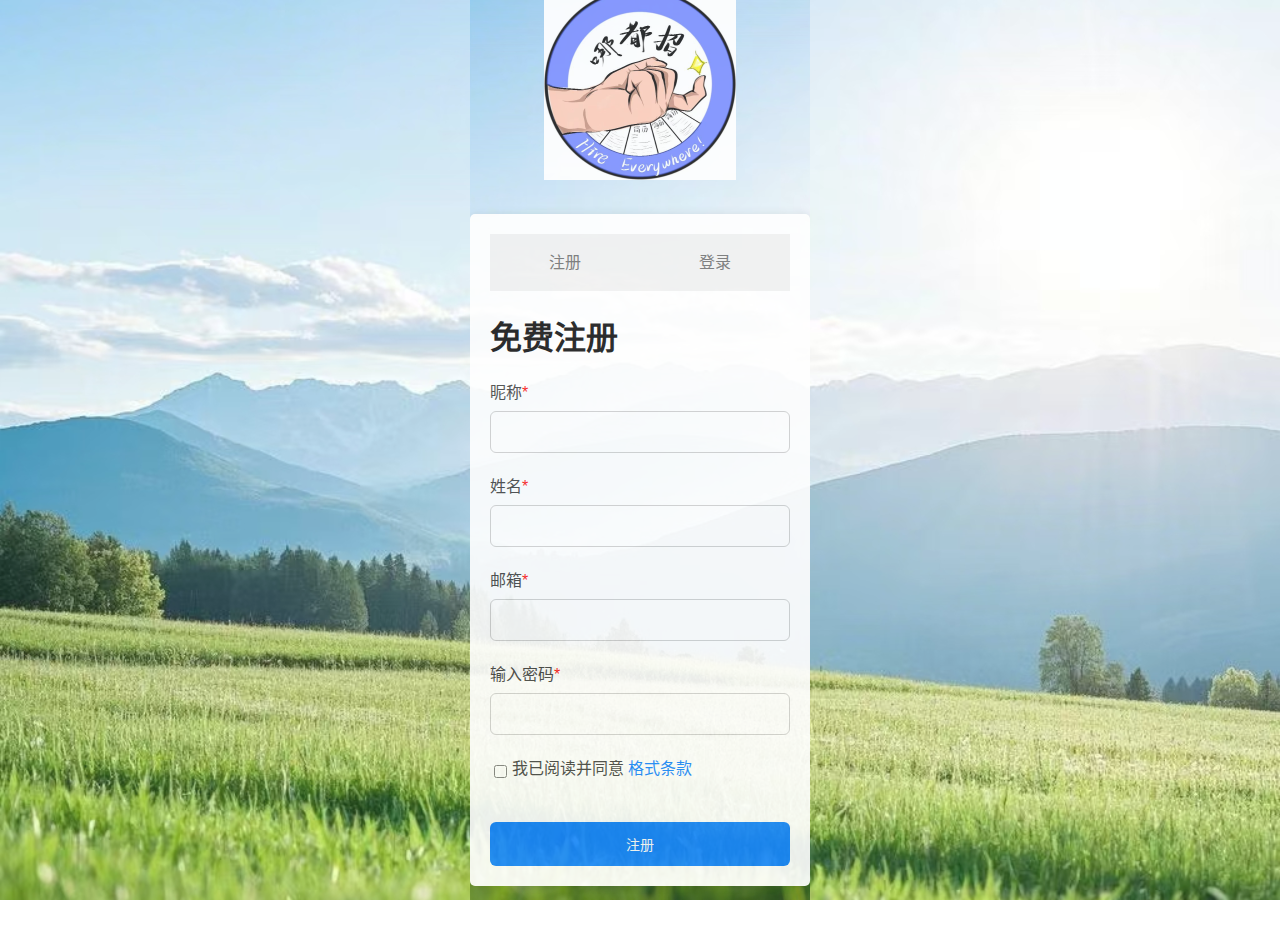
<file: 哪都招/index.html>
<!DOCTYPE html>
<html lang="zh-CN">

<head>
	<meta charset="UTF-8" />
	<!-- 设置视口，让网页在不同设备宽度下能自适应显示，初始缩放比例为1.0 -->
	<meta name="viewport" content="width=device-width, initial-scale=1.0">
	<title>哪都招登录/注册</title>

	<!-- 引用外部CSS文件，用于定义网页的样式，这里的href指向的是名为index.css的样式文件 -->
	<link rel="stylesheet" href="css/index.css">
</head>

<body>

	<!-- 用于放置网站logo的容器 -->
	<div class="logo-container">
		<img src="img/哪都招logo.png" alt="哪都招Logo" />
	</div>

	<!-- 用于清除浮动或者在布局中起到间隔等作用的空div，这里通过样式text-align:center将其内部元素水平居中 -->
	<div style="text-align:center;clear:both"></div>
	<div class="form">

		<ul class="tab-group">
			<!--当前激活状态 -->
			<li class="tab active" id="tab-signup">
				<a href="#signup">注册</a>
			</li>
			<li class="tab" id="tab-login">
				<a href="#login">登录</a>
			</li>
		</ul>

		<!-- 用于存放选项卡对应的内容区域，根据不同选项卡的切换来显示相应内容 -->
		<div class="tab-content">
			<!-- 对应“注册”选项卡的内容区域 -->
			<div id="signup">
				<h1>免费注册</h1>
				<form action="/" method="post">
					<div class="top-row">
						<div class="field-wrap">
							<!-- 对应“昵称”的表单标签，*表示该字段为必填项 -->
							<label> 昵称<span class="req">*</span> </label>
							<!-- 文本输入框，设置了必填属性，并且关闭自动完成功能 -->
							<input type="text" required autocomplete="off" />
						</div>
						<div class="field-wrap">
							<!-- 对应“姓名”的表单标签，*表示该字段为必填项 -->
							<label> 姓名<span class="req">*</span> </label>
							<!-- 文本输入框，设置了必填属性，并且关闭自动完成功能 -->
							<input type="text" required autocomplete="off" />
						</div>

					</div>
					<div class="field-wrap">
						<!-- 对应“邮箱”的表单标签，*表示该字段为必填项 -->
						<label> 邮箱<span class="req">*</span> </label>
						<!-- 邮箱类型的输入框，设置了必填属性，并且关闭自动完成功能 -->
						<input type="email" required autocomplete="off" />
					</div>
					<div class="field-wrap">
						<!-- 对应“输入密码”的表单标签，*表示该字段为必填项 -->
						<label> 输入密码<span class="req">*</span> </label>
						<!-- 密码类型的输入框，设置了必填属性，并且关闭自动完成功能 -->
						<input type="password" required autocomplete="off" />
					</div>
					<!-- 添加勾选框和格式条款文本 -->
					<div class="field-wrap">
						<input type="checkbox" id="termsCheckbox" required>
						<label for="termsCheckbox">我已阅读并同意 <a href="index_condition.html"
								target="_blank">格式条款</a></label>
					</div>
					<!-- 提交按钮点击会触发表单提交动作，类名和id用于样式设置JavaScript操作 -->
					<button type="submit" class="button button-block" id="signup-button">注册</button>
				</form>
			</div>

			<!-- 对应“登录”选项卡的内容区域 -->
			<div id="login">
				<h1>欢迎回来</h1>
				<!-- 定义一个表单，用于收集用户登录信息，action指定表单提交的地址，method="post"表示使用POST方法提交 -->
				<form action="/" method="post">
					<div class="field-wrap">
						<!-- 对应“邮箱”的表单标签，*表示该字段为必填项 -->
						<label> 邮箱<span class="req">*</span> </label>
						<!-- 邮箱类型的输入框，设置了必填属性，并且关闭自动完成功能 -->
						<input type="email" required autocomplete="off" />
					</div>
					<div class="field-wrap">
						<!-- 对应“密码”的表单标签，*表示该字段为必填项 -->
						<label> 密码<span class="req">*</span> </label>
						<!-- 密码类型的输入框，设置了必填属性，并且关闭自动完成功能 -->
						<input type="password" required autocomplete="off" />
					</div>
					<!-- 用于放置“忘记密码”链接的段落元素 -->
					<p class="forgot">
						<a href="#">忘记密码?</a>
					</p>

					<!-- 登录按钮，类型为button，点击会根据相关逻辑进行登录操作，类名和id用于样式设置及JavaScript操作 -->
					<button class="button button-block" id="login-button">
						<a href="home.html">进入</a>
					</button>

				</form>
			</div>
		</div>
		<!-- tab-content -->
	</div>

	<footer>
		<p>&copy; 2024 哪都招 保留所有权利</p>
	</footer>

	<!-- 引用外部JavaScript文件，这里的src指向的是名为index.js的脚本文件，通常用于实现网页的交互逻辑等功能 -->
	<script src="js/index.js"></script>

</body>

</html>
</file>
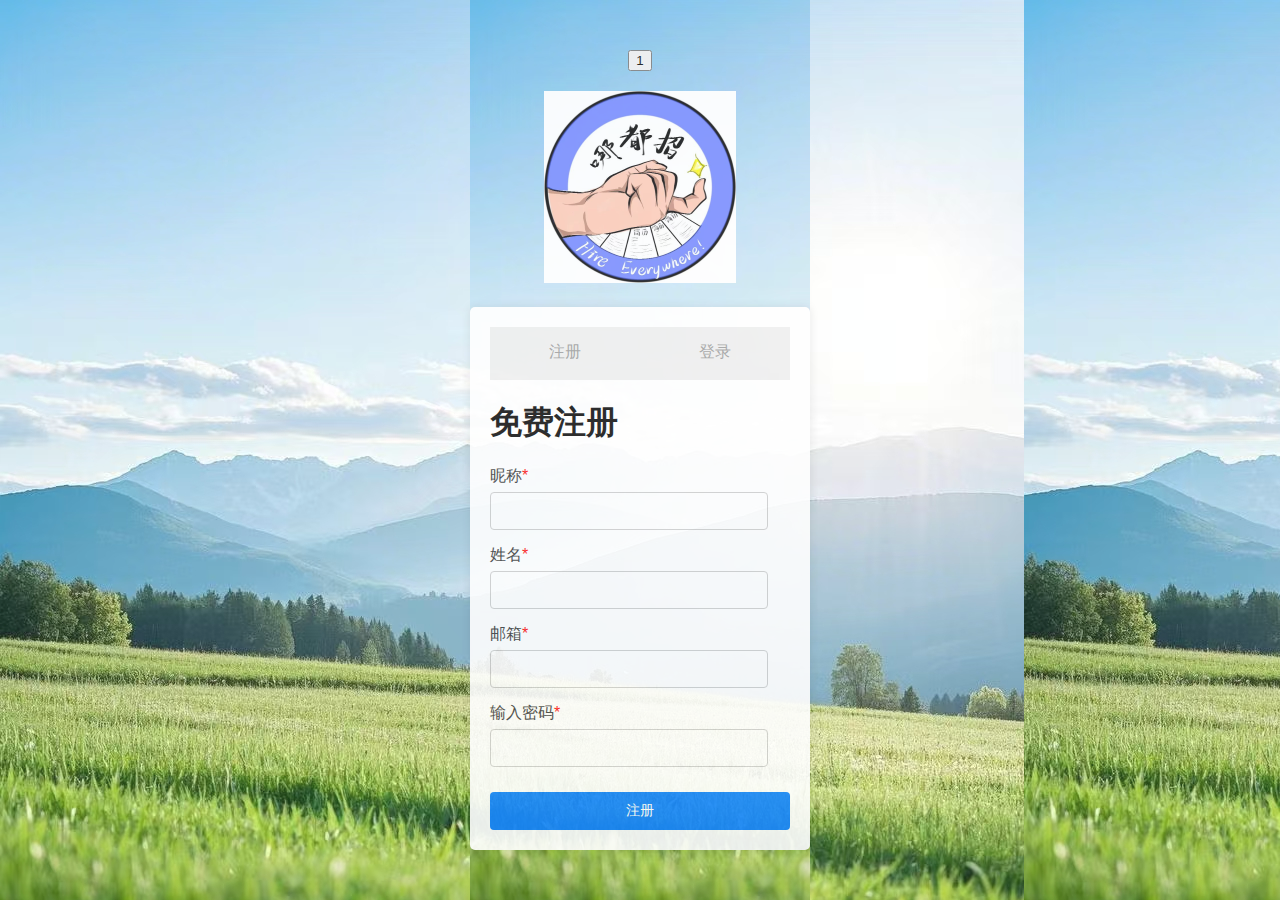
<file: 哪都招/哪都招/index.html>
<!DOCTYPE html>
<html>

<button>1</button>

<head>
    <meta charset="utf-8" />
    <!-- 设置视口，让网页在不同设备宽度下能自适应显示，初始缩放比例为1.0 -->
    <meta name="viewport" content="width=device-width, initial-scale=1.0">
    <title>哪都招登录/注册</title>

    <!-- 引用外部CSS文件，用于定义网页的样式，这里的href指向的是名为index.css的样式文件 -->
    <link rel="stylesheet" href="css/index.css">
</head>


<body>
	
	
    <!-- 用于放置网站logo的容器 -->
    <div class="logo-container">
        <img src="img/哪都招logo.png" alt="哪都招Logo" />
    </div>
    
    

    <!-- 用于清除浮动或者在布局中起到间隔等作用的空div，这里通过样式text-align:center将其内部元素水平居中 -->
    <div style="text-align:center;clear:both"></div>
    <div class="form">


        <ul class="tab-group">
            <!--当前激活状态 -->
            <li class="tab active" id="tab-signup">
                <a href="#signup">注册</a>
            </li>
            <li class="tab" id="tab-login">
                <a href="#login">登录</a>
            </li>
        </ul>



        <!-- 用于存放选项卡对应的内容区域，根据不同选项卡的切换来显示相应内容 -->
        <div class="tab-content">
            <!-- 对应“注册”选项卡的内容区域 -->
            <div id="signup">
                <h1>免费注册</h1>
                <form action="/" method="post">
                    <div class="top-row">
                        <div class="field-wrap">
                            <!-- 对应“昵称”的表单标签，*表示该字段为必填项 -->
                            <label> 昵称<span class="req">*</span> </label>
                            <!-- 文本输入框，设置了必填属性，并且关闭自动完成功能 -->
                            <input type="text" required autocomplete="off" />
                        </div>
                        <div class="field-wrap">
                            <!-- 对应“姓名”的表单标签，*表示该字段为必填项 -->
                            <label> 姓名<span class="req">*</span> </label>
                            <!-- 文本输入框，设置了必填属性，并且关闭自动完成功能 -->
                            <input type="text" required autocomplete="off" />
                        </div>
                        
                    </div>
                    <div class="field-wrap">
                        <!-- 对应“邮箱”的表单标签，*表示该字段为必填项 -->
                        <label> 邮箱<span class="req">*</span> </label>
                        <!-- 邮箱类型的输入框，设置了必填属性，并且关闭自动完成功能 -->
                        <input type="email" required autocomplete="off" />
                    </div>
                    <div class="field-wrap">
                        <!-- 对应“输入密码”的表单标签，*表示该字段为必填项 -->
                        <label> 输入密码<span class="req">*</span> </label>
                        <!-- 密码类型的输入框，设置了必填属性，并且关闭自动完成功能 -->
                        <input type="password" required autocomplete="off" />
                    </div>
                    <!-- 提交按钮点击会触发表单提交动作，类名和id用于样式设置JavaScript操作 -->
                    <button type="submit" class="button button-block" id="signup-button">注册</button>
                </form>
            </div>
            
            
            
            <!-- 对应“登录”选项卡的内容区域 -->
            <div id="login">
                <h1>欢迎回来</h1>
                <!-- 定义一个表单，用于收集用户登录信息，action指定表单提交的地址，method="post"表示使用POST方法提交 -->
                <form action="/" method="post">
                    <div class="field-wrap">
                        <!-- 对应“邮箱”的表单标签，*表示该字段为必填项 -->
                        <label> 邮箱<span class="req">*</span> </label>
                        <!-- 邮箱类型的输入框，设置了必填属性，并且关闭自动完成功能 -->
                        <input type="email" required autocomplete="off" />
                    </div>
                    <div class="field-wrap">
                        <!-- 对应“密码”的表单标签，*表示该字段为必填项 -->
                        <label> 密码<span class="req">*</span> </label>
                        <!-- 密码类型的输入框，设置了必填属性，并且关闭自动完成功能 -->
                        <input type="password" required autocomplete="off" />
                    </div>
                    <!-- 用于放置“忘记密码”链接的段落元素 -->
                    <p class="forgot">
                        <a href="#">忘记密码?</a>
                    </p>
                    
                    	
                    <!-- 登录按钮，类型为button，点击会根据相关逻辑进行登录操作，类名和id用于样式设置及JavaScript操作 -->
                    <button class="button button-block" id="login-button">
   						<a href="home.html">进入</a>
					</button>
					
			    </form>
            </div>
        </div>
        <!-- tab-content -->
    </div>


    <!-- 引用外部JavaScript文件，这里的src指向的是名为index.js的脚本文件，通常用于实现网页的交互逻辑等功能 -->
    <script src="js/index.js"></script>



</body>

</html>
</file>
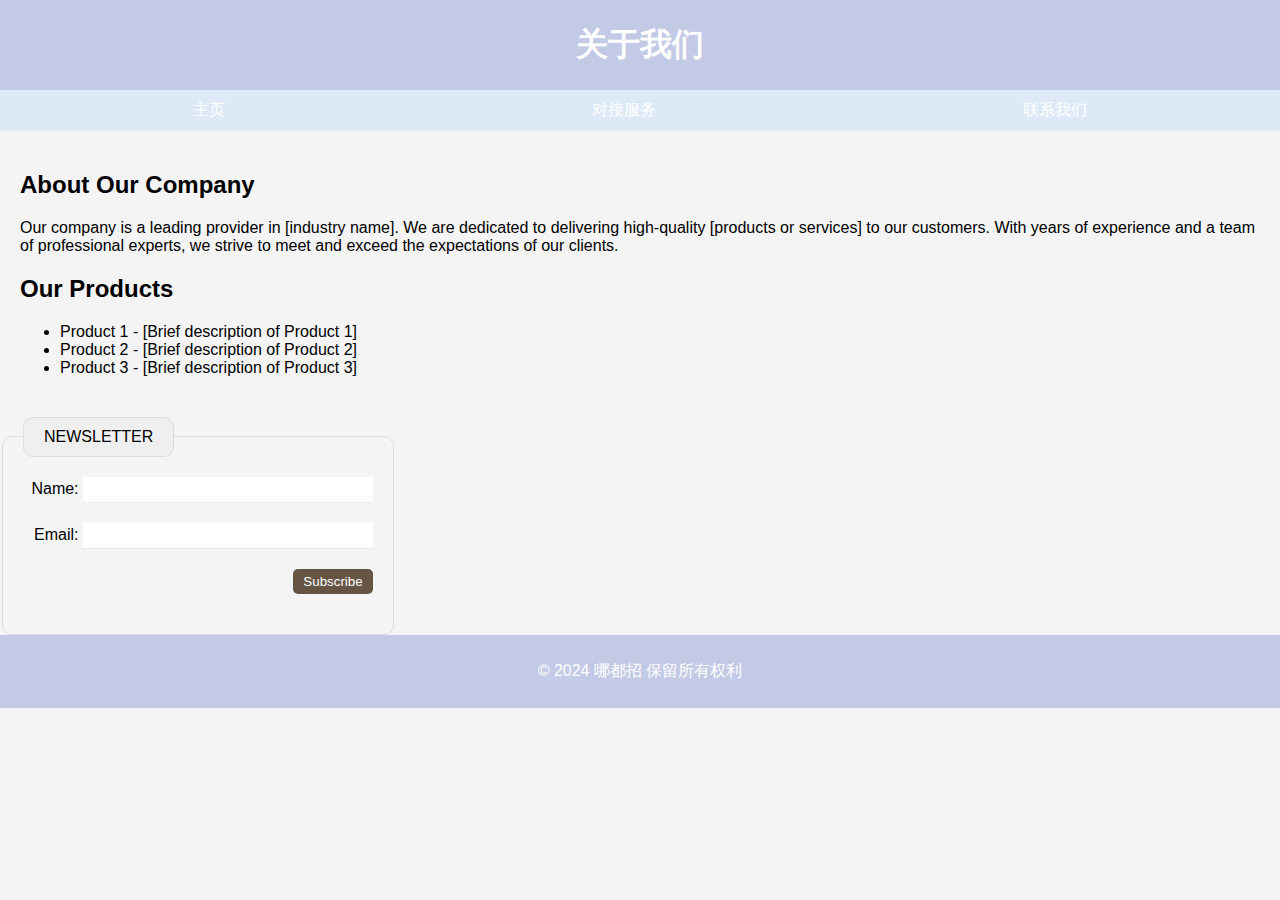
<file: 哪都招/home_aboutour.html>
<!DOCTYPE html>
<html lang="en">

<head>
	<meta charset="UTF-8">
	<meta name="viewport" content="width=device-width, initial-scale=1.0">
	<link rel="stylesheet" href="css/home_aboutour.css">
	<!-- 引入外部CSS文件 -->
	<title>Our Company</title>
</head>

<body>
	<header>
		<h1>关于我们</h1>
	</header>
	<nav>
		<ul>
			<li>
				<a href="home.html">主页</a>
			</li>
			<li>
				<a href="home_service.html">对接服务</a>
			</li>
			<li>
				<a href="home_connextionour.html">联系我们</a>
			</li>
		</ul>
	</nav>
	<main>
		<section id="about">
			<h2>About Our Company</h2>
			<p>Our company is a leading provider in [industry name]. We are dedicated to delivering high-quality
				[products or services] to our customers. With years of experience and a team of professional experts, we
				strive to meet and exceed the expectations of our clients.</p>
		</section>
		<section id="products">
			<h2>Our Products</h2>
			<ul>
				<li>Product 1 - [Brief description of Product 1]</li>
				<li>Product 2 - [Brief description of Product 2]</li>
				<li>Product 3 - [Brief description of Product 3]</li>
			</ul>
		</section>
	</main>

	<fieldset class="search">
		<legend>Newsletter</legend>
		<label for="name">Name: </label><input type="text" id="name" />
		<label for="email">Email: </label><input type="text" id="email" />
		<input type="submit" value="Subscribe" id="submit" />
	</fieldset>

	<footer>
		<p>&copy; 2024 哪都招 保留所有权利</p>
	</footer>
</body>

</html>
</file>
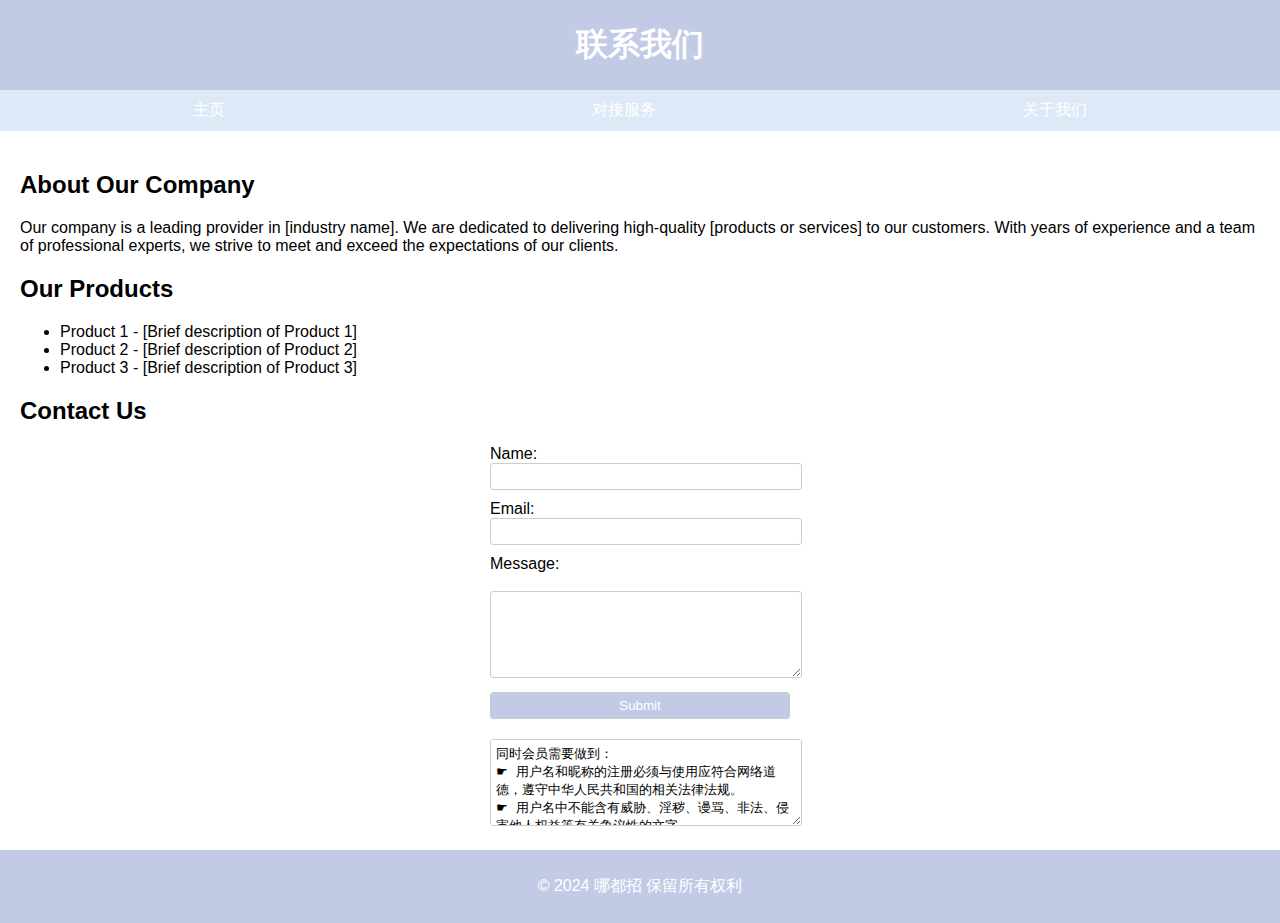
<file: 哪都招/home_connextionour.html>
<!DOCTYPE html>
<html lang="en">

<head>
	<meta charset="UTF-8">
	<meta name="viewport" content="width=device-width, initial-scale=1.0">
	<link rel="stylesheet" href="css/home_connectionour.css">
	<title>Company Website</title>
</head>

<body>
	<header>
		<h1>联系我们</h1>
	</header>
	<nav>
		<ul>
			<li>
				<a href="home.html">主页</a>
			</li>
			<li>
				<a href="home_service.html">对接服务</a>
			</li>
			<li>
				<a href="home_aboutour.html">关于我们</a>
			</li>

		</ul>
	</nav>
	<main>
		<section id="about">
			<h2>About Our Company</h2>
			<p>Our company is a leading provider in [industry name]. We are dedicated to delivering high-quality
				[products or services] to our customers. With years of experience and a team of professional experts, we
				strive to meet and exceed the expectations of our clients.</p>
		</section>
		<section id="products">
			<h2>Our Products</h2>
			<ul>
				<li>Product 1 - [Brief description of Product 1]</li>
				<li>Product 2 - [Brief description of Product 2]</li>
				<li>Product 3 - [Brief description of Product 3]</li>
			</ul>
		</section>
		<section id="contact">
			<h2>Contact Us</h2>
			<form action="#">
				<label for="name">Name:</label>
				<input type="text" id="name" required><br>

				<label for="email">Email:</label>
				<input type="email" id="email" required><br>

				<label for="message">Message:</label><br>
				<textarea id="message" rows="5" required></textarea><br>

				<input type="submit" value="Submit">
			</form>
		</section>
		<form action="#contact" method="get">
			<textarea name="content" rows="5" cols="40" wrap="hard">
同时会员需要做到：
☛ 用户名和昵称的注册必须与使用应符合网络道德，遵守中华人民共和国的相关法律法规。
☛ 用户名中不能含有威胁、淫秽、谩骂、非法、侵害他人权益等有关争议性的文字。
☛ 注册成功后，会员必须保护好自己的账户和密码，因会员本人泄露而造成的任何损失由会员本人负责。
				</textarea>
		</form>
	</main>
	<footer>
		<p>&copy; 2024 哪都招 保留所有权利</p>
	</footer>
</body>

</html>
</file>
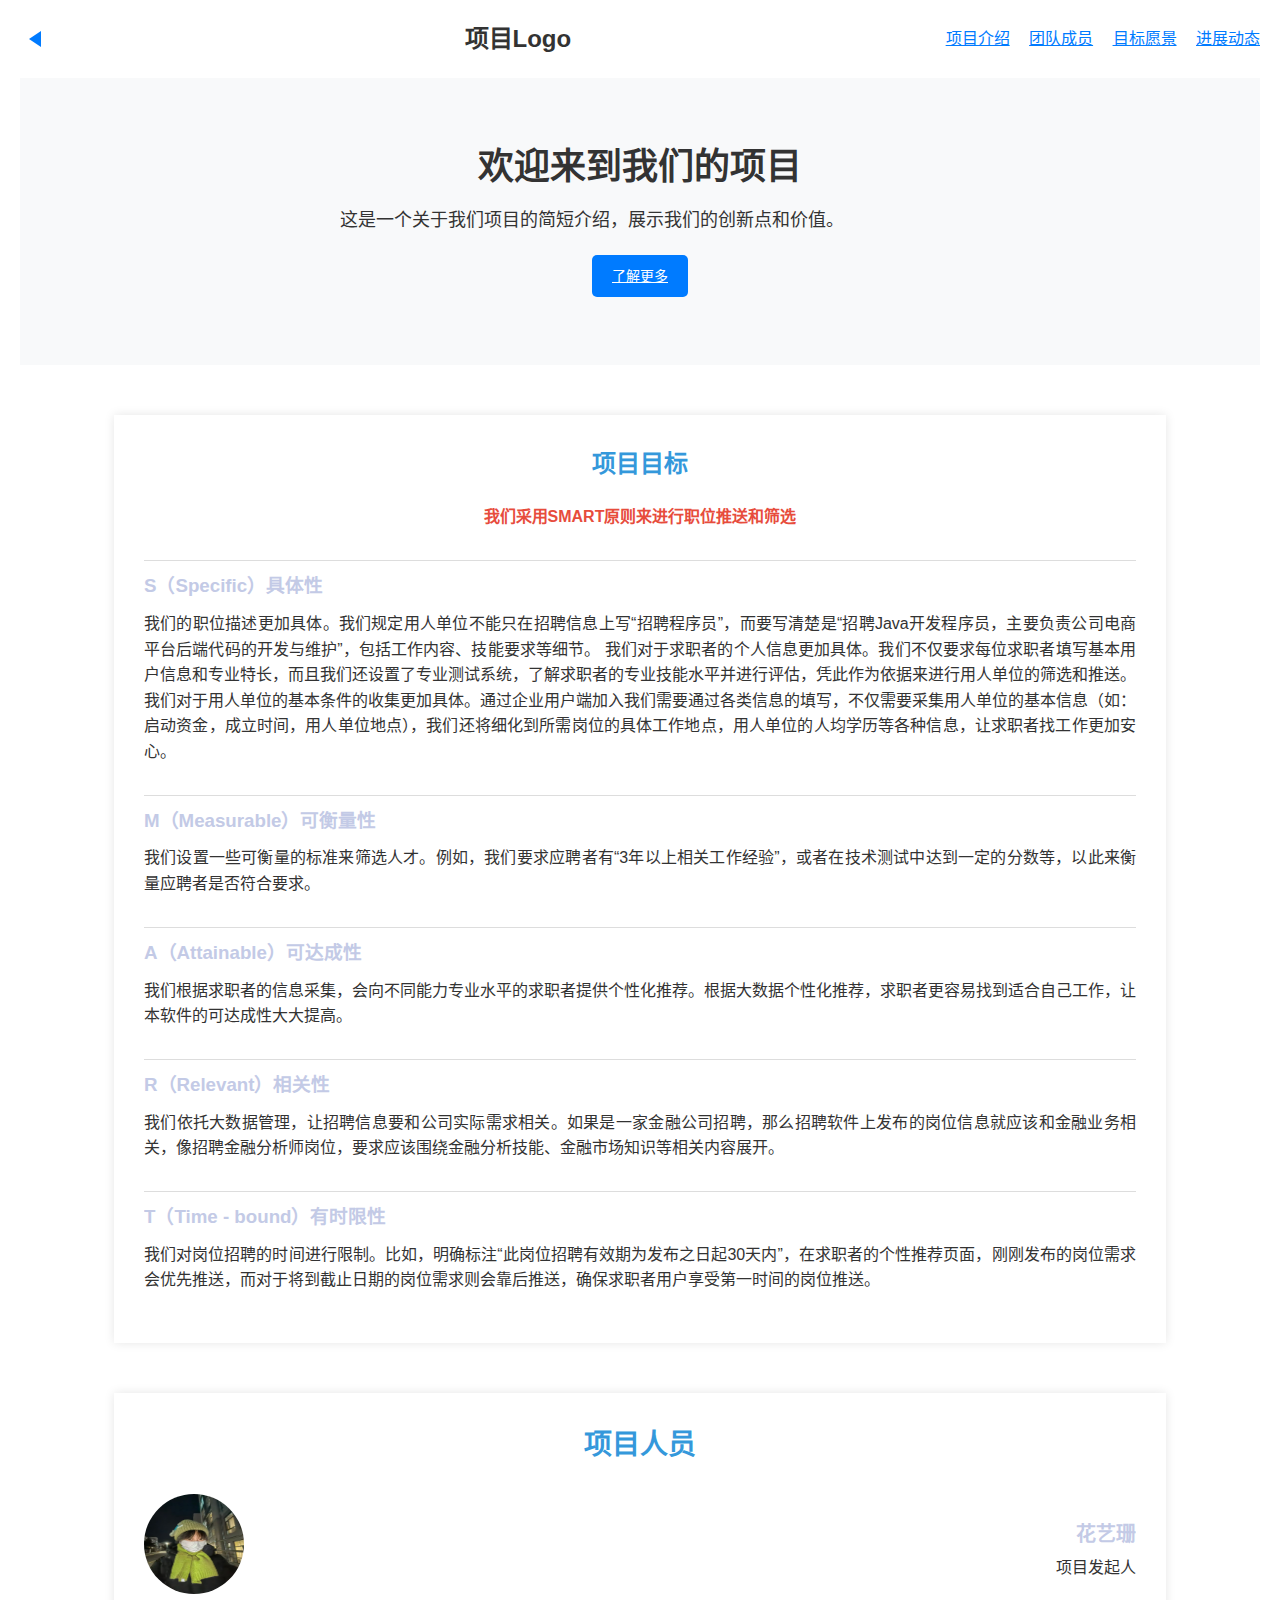
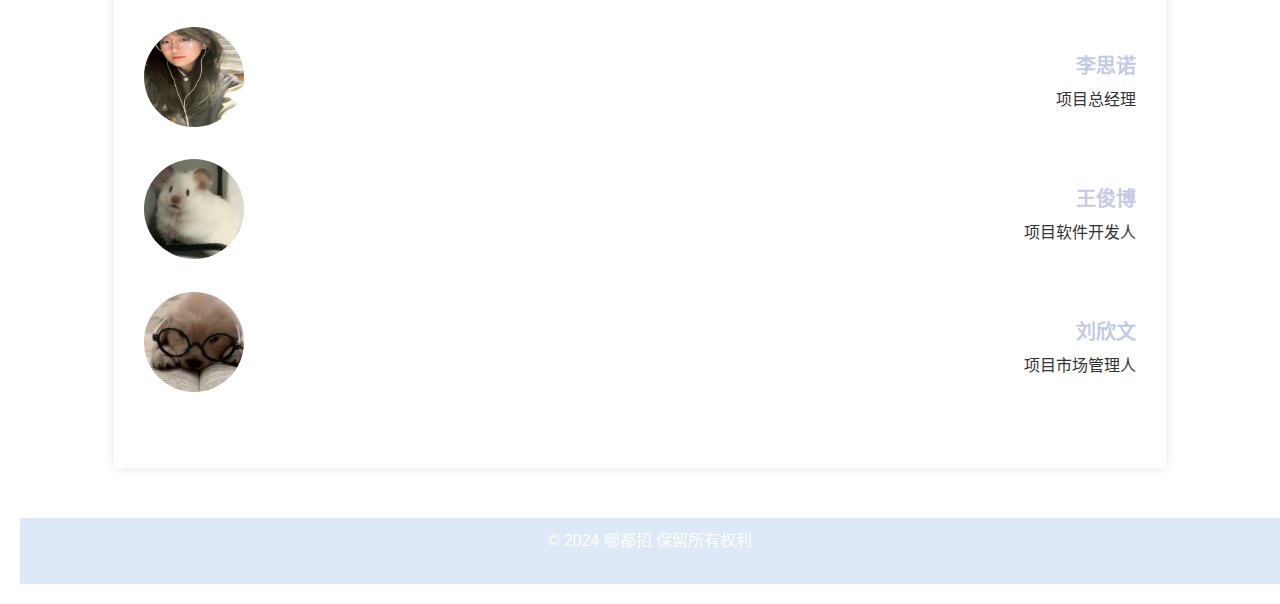
<file: 哪都招/home_introduce.html>
<!DOCTYPE html>
<html lang="zh-CN">

<head>
	<meta charset="UTF-8">
	<meta name="viewport" content="width=device-width, initial-scale=1.0">
	<title>首页介绍</title>
	<link rel="stylesheet" href="css/home_introduce.css">
	<!-- 链接到CSS文件 -->
</head>

<body>
	<header class="header">
		<button id="backButton"></button>
		<div class="logo">项目Logo</div>

		<nav>
			<a href="#">项目介绍</a>
			<a href="#">团队成员</a>
			<a href="#">目标愿景</a>
			<a href="#">进展动态</a>
		</nav>
	</header>

	<section class="hero">
		<h1>欢迎来到我们的项目</h1>
		<p>这是一个关于我们项目的简短介绍，展示我们的创新点和价值。</p>
		<a href="OurLearnmMorethings.html" class="cta-button">了解更多</a>
	</section>

	<section class="content1">
		<h2>项目目标 </h2>
		<h4>我们采用SMART原则来进行职位推送和筛选</h4>
		<h3>S（Specific）具体性</h3>
		<p>我们的职位描述更加具体。我们规定用人单位不能只在招聘信息上写“招聘程序员”，而要写清楚是“招聘Java开发程序员，主要负责公司电商平台后端代码的开发与维护”，包括工作内容、技能要求等细节。
			我们对于求职者的个人信息更加具体。我们不仅要求每位求职者填写基本用户信息和专业特长，而且我们还设置了专业测试系统，了解求职者的专业技能水平并进行评估，凭此作为依据来进行用人单位的筛选和推送。
			我们对于用人单位的基本条件的收集更加具体。通过企业用户端加入我们需要通过各类信息的填写，不仅需要采集用人单位的基本信息（如：启动资金，成立时间，用人单位地点），我们还将细化到所需岗位的具体工作地点，用人单位的人均学历等各种信息，让求职者找工作更加安心。
		</p>
		<h3>M（Measurable）可衡量性</h3>
		<p>我们设置一些可衡量的标准来筛选人才。例如，我们要求应聘者有“3年以上相关工作经验”，或者在技术测试中达到一定的分数等，以此来衡量应聘者是否符合要求。</p>
		<h3>A（Attainable）可达成性</h3>
		<p>我们根据求职者的信息采集，会向不同能力专业水平的求职者提供个性化推荐。根据大数据个性化推荐，求职者更容易找到适合自己工作，让本软件的可达成性大大提高。</p>
		<h3>R（Relevant）相关性</h3>
		<p>我们依托大数据管理，让招聘信息要和公司实际需求相关。如果是一家金融公司招聘，那么招聘软件上发布的岗位信息就应该和金融业务相关，像招聘金融分析师岗位，要求应该围绕金融分析技能、金融市场知识等相关内容展开。</p>
		<h3>T（Time - bound）有时限性</h3>
		<p>我们对岗位招聘的时间进行限制。比如，明确标注“此岗位招聘有效期为发布之日起30天内”，在求职者的个性推荐页面，刚刚发布的岗位需求会优先推送，而对于将到截止日期的岗位需求则会靠后推送，确保求职者用户享受第一时间的岗位推送。
		</p>
		<!-- 可以添加更多内容，如图表、数据可视化等 -->
	</section>

	<div class="content2">
		<section class="team">
			<h2>项目人员</h2>

			<div class="member">
				<img src="img/花艺珊.jpg" alt="团队成员1">
				<div class="member-info">
					<h3>花艺珊</h3>
					<p>项目发起人</p>
				</div>
			</div>
			<div class="member">
				<img src="img/李思诺.jpg" alt="团队成员1">
				<div class="member-info">
					<h3>李思诺</h3>
					<p>项目总经理</p>
				</div>
			</div>
			<div class="member">
				<img src="img/王俊博头像图标.jpg" alt="团队成员1">
				<div class="member-info">
					<h3>王俊博</h3>
					<p>项目软件开发人</p>
				</div>
			</div>
			<div class="member">
				<img src="img/微信图片_20241223231737.jpg" alt="团队成员1">
				<div class="member-info">
					<h3>刘欣文</h3>
					<p>项目市场管理人</p>
				</div>
			</div>

			<!-- 可以添加更多团队成员 -->
		</section>
	</div>

	<!-- 可以添加更多部分，如互动与参与区、底部信息区等 -->
	<footer>
		<p>&copy; 2024 哪都招 保留所有权利</p>
	</footer>

	<!-- 引用外部JavaScript文件，这里的src指向的是名为home.js的脚本文件，通常用于实现网页的交互逻辑等功能 -->
	<script src="js/home_introduce.js"></script>
</body>

</html>
</file>
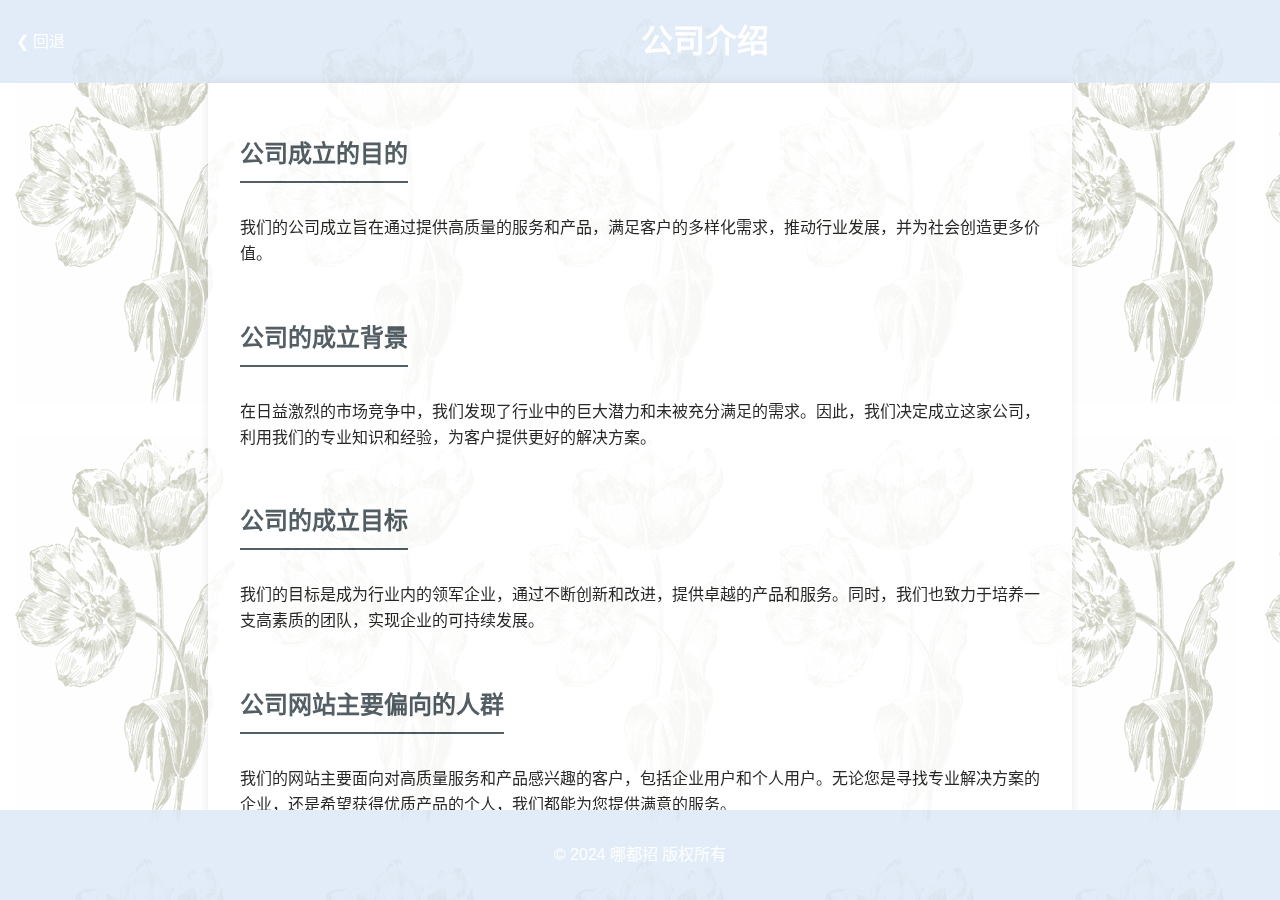
<file: 哪都招/home_morethings.html>
<!DOCTYPE html>
<html lang="zh-CN">

	<head>
		<meta charset="UTF-8">
		<meta name="viewport" content="width=device-width, initial-scale=1.0">
		<title>公司介绍</title>
		<link rel="stylesheet" href="css/home_morethings.css">
	</head>

	<body>
		<header>
			<button id="back-button" onclick="goBack()">&#10094; 回退</button>
			<!-- 使用HTML实体表示左箭头 -->
			<div class="title-container">
				<h1>公司介绍</h1>
			</div>
		</header>
		<main>
			<section id="purpose">
				<h2>公司成立的目的</h2>
				<p>我们的公司成立旨在通过提供高质量的服务和产品，满足客户的多样化需求，推动行业发展，并为社会创造更多价值。</p>
			</section>
			<section id="background">
				<h2>公司的成立背景</h2>
				<p>在日益激烈的市场竞争中，我们发现了行业中的巨大潜力和未被充分满足的需求。因此，我们决定成立这家公司，利用我们的专业知识和经验，为客户提供更好的解决方案。</p>
			</section>
			<section id="goals">
				<h2>公司的成立目标</h2>
				<p>我们的目标是成为行业内的领军企业，通过不断创新和改进，提供卓越的产品和服务。同时，我们也致力于培养一支高素质的团队，实现企业的可持续发展。</p>
			</section>
			<section id="audience">
				<h2>公司网站主要偏向的人群</h2>
				<p>我们的网站主要面向对高质量服务和产品感兴趣的客户，包括企业用户和个人用户。无论您是寻找专业解决方案的企业，还是希望获得优质产品的个人，我们都能为您提供满意的服务。</p>
			</section>
		</main>
		<footer>
			<p>&copy; 2024 哪都招 版权所有</p>
		</footer>

		<script src="js/home_morethings.js"></script>
	</body>

</html>
</file>
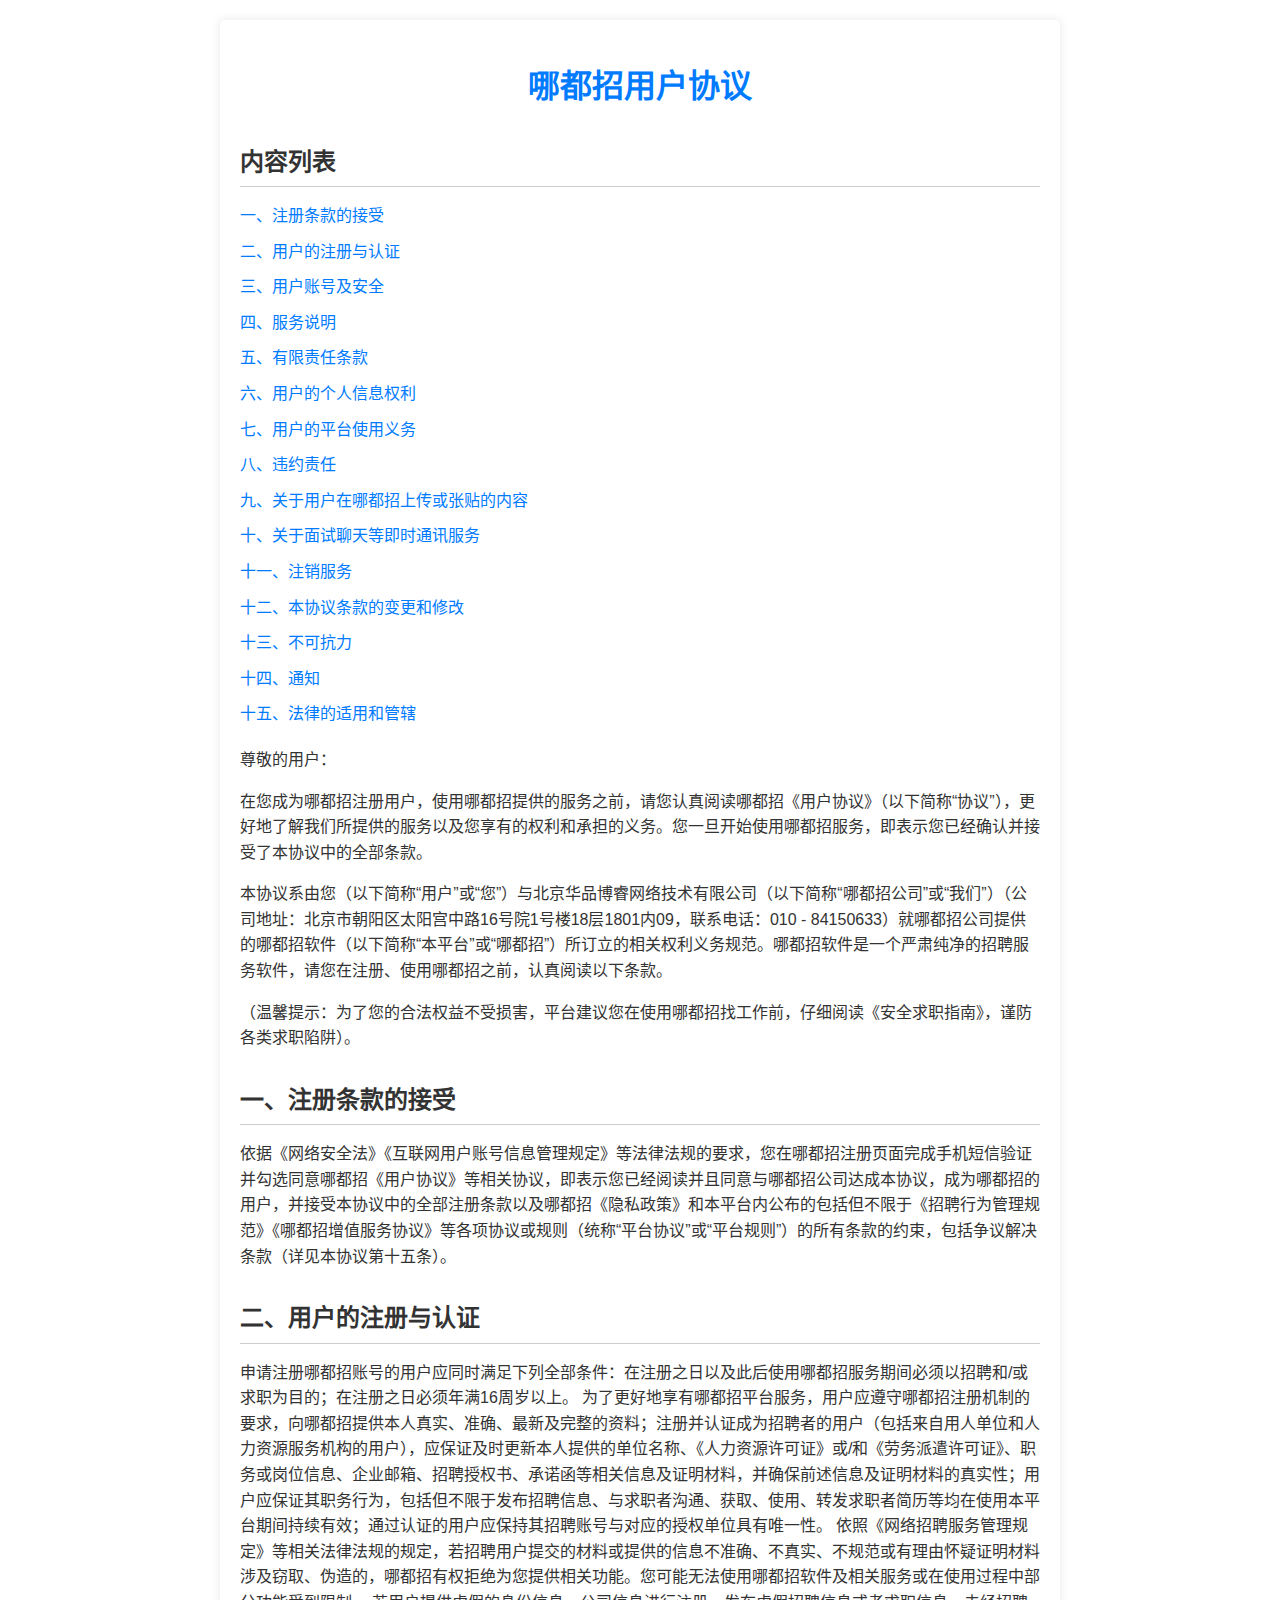
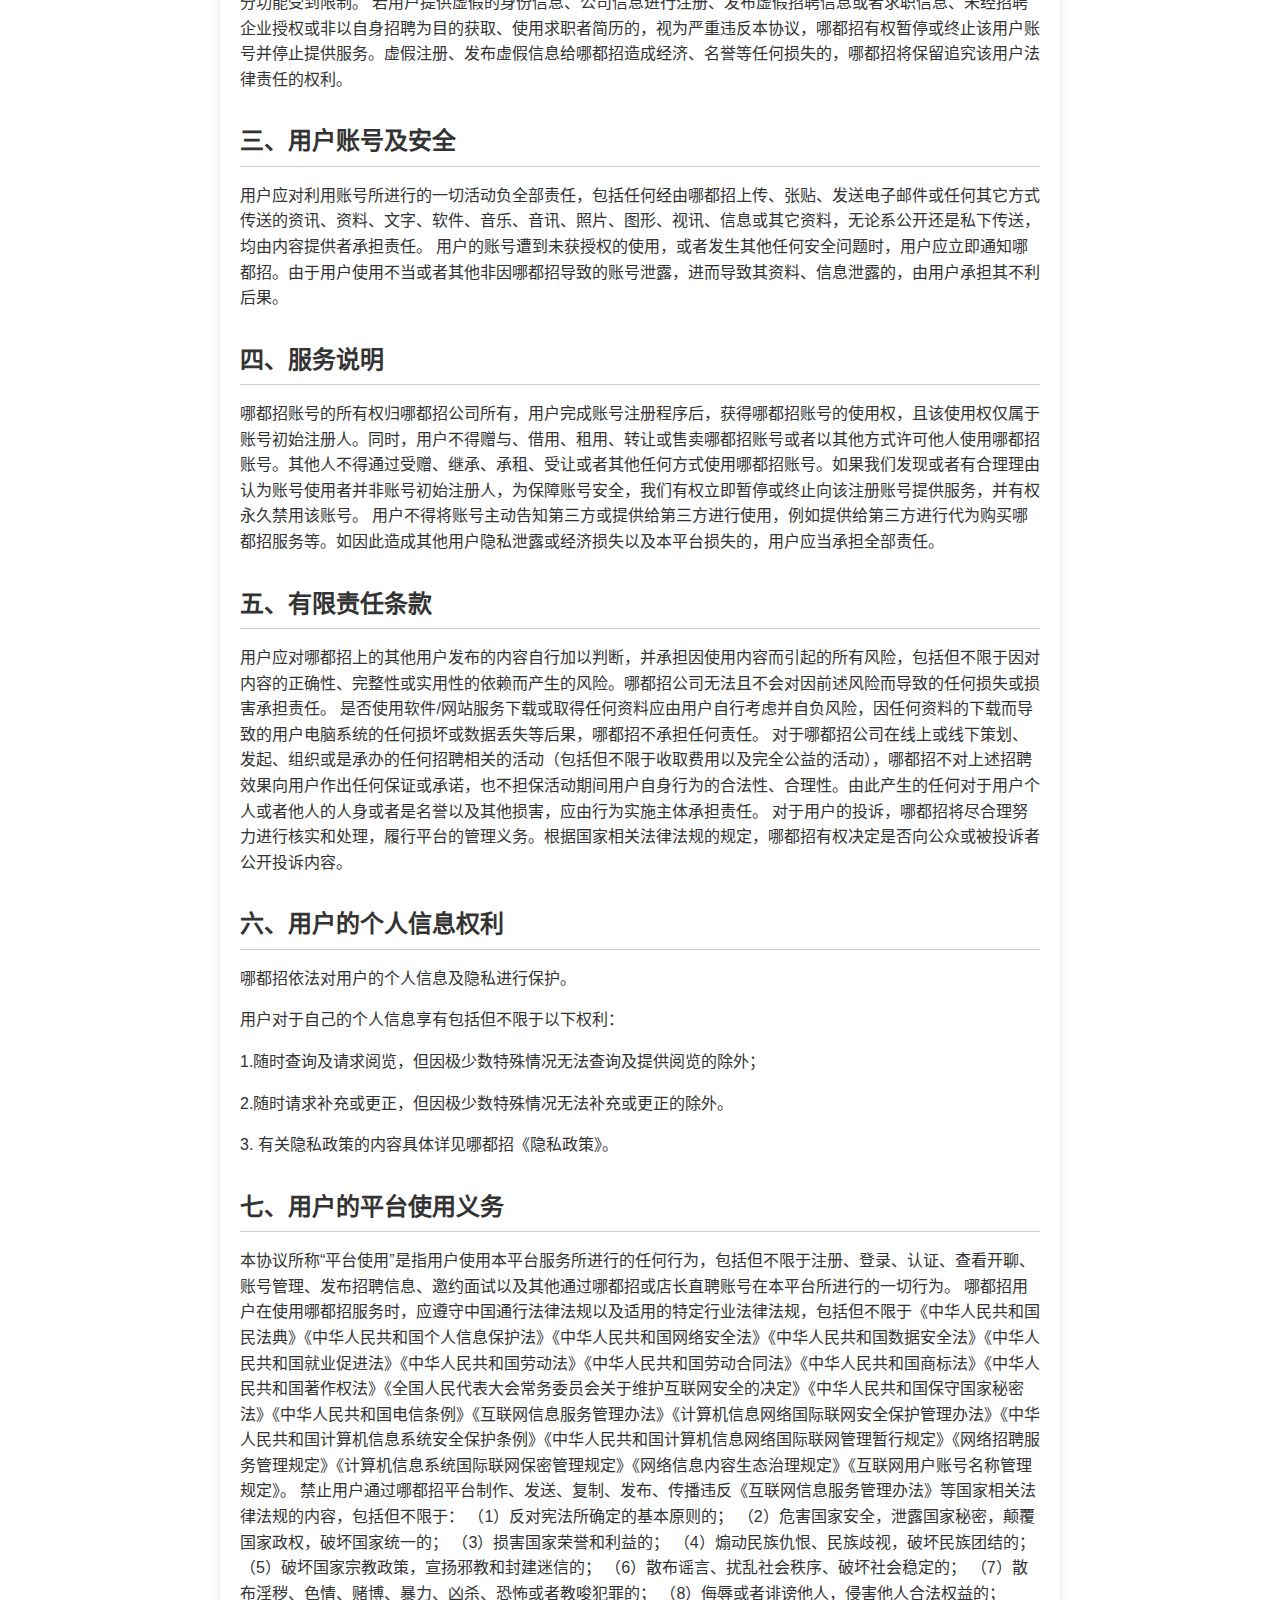
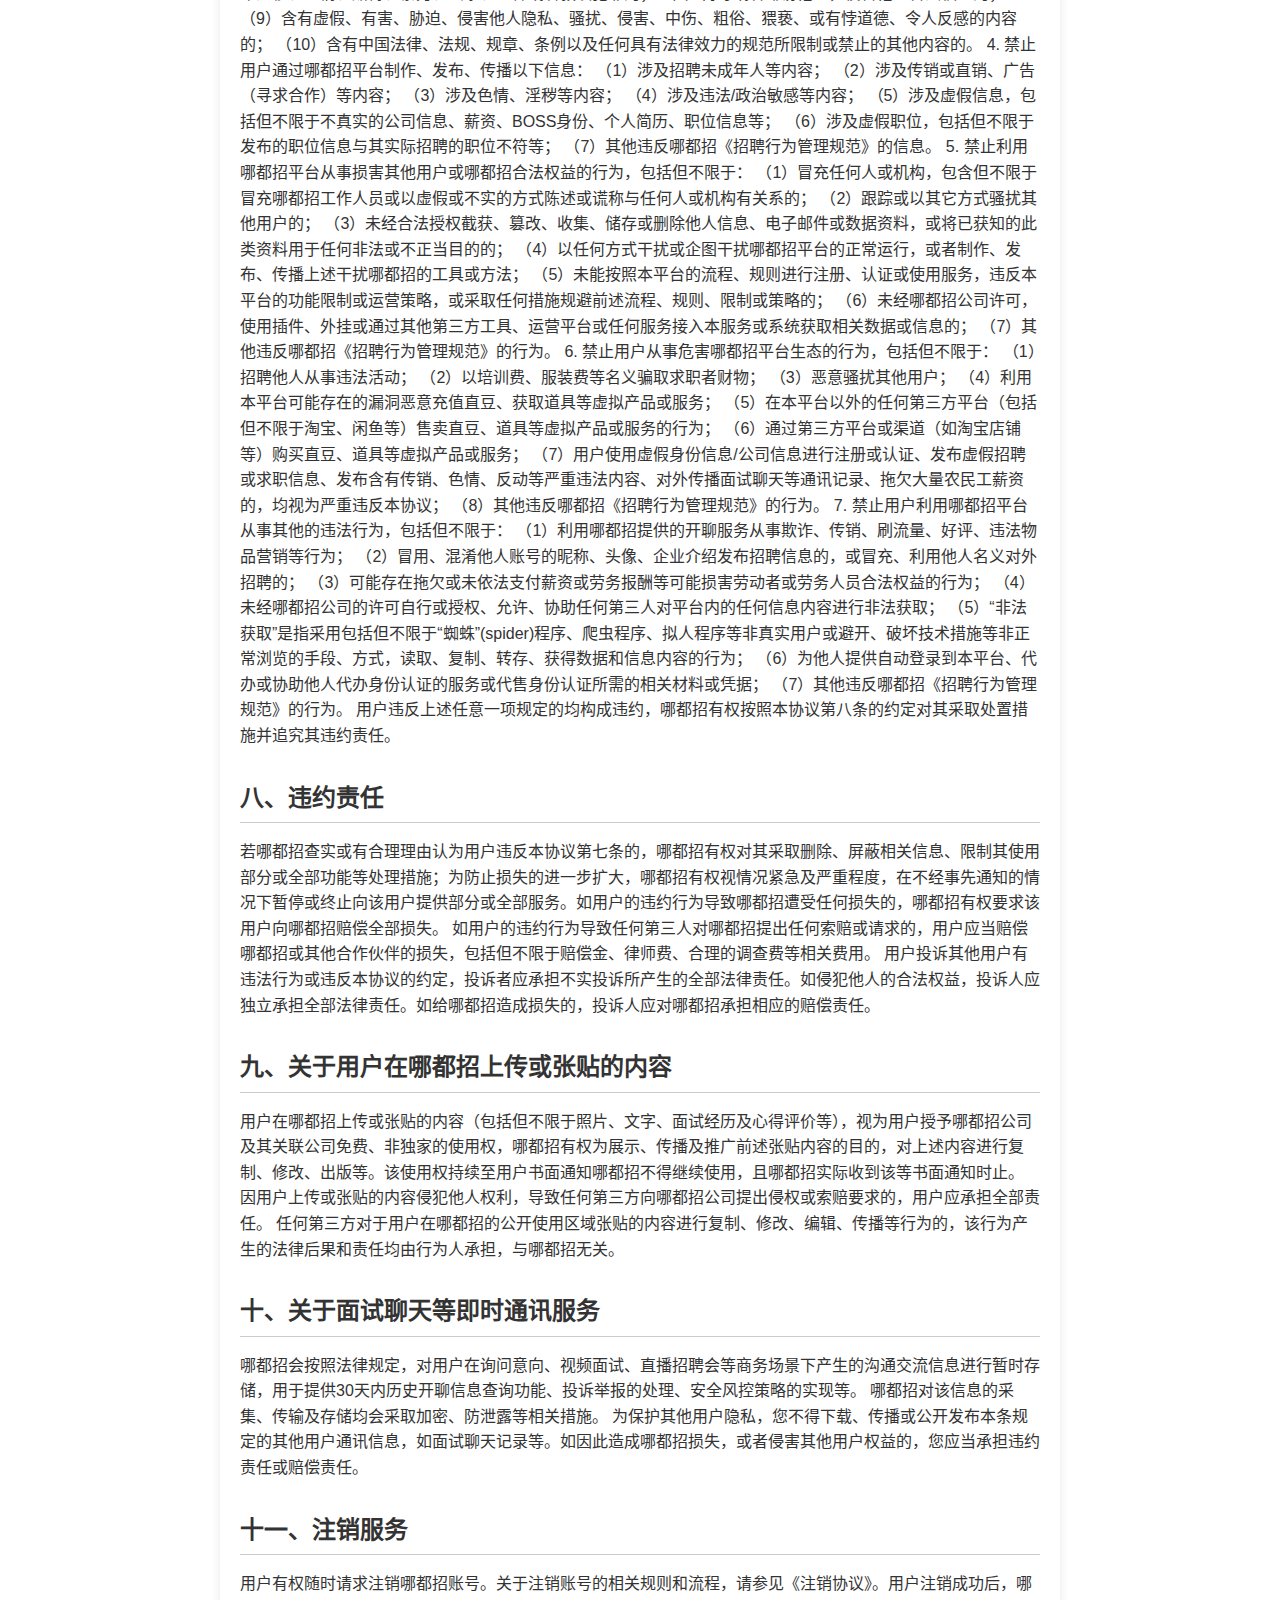
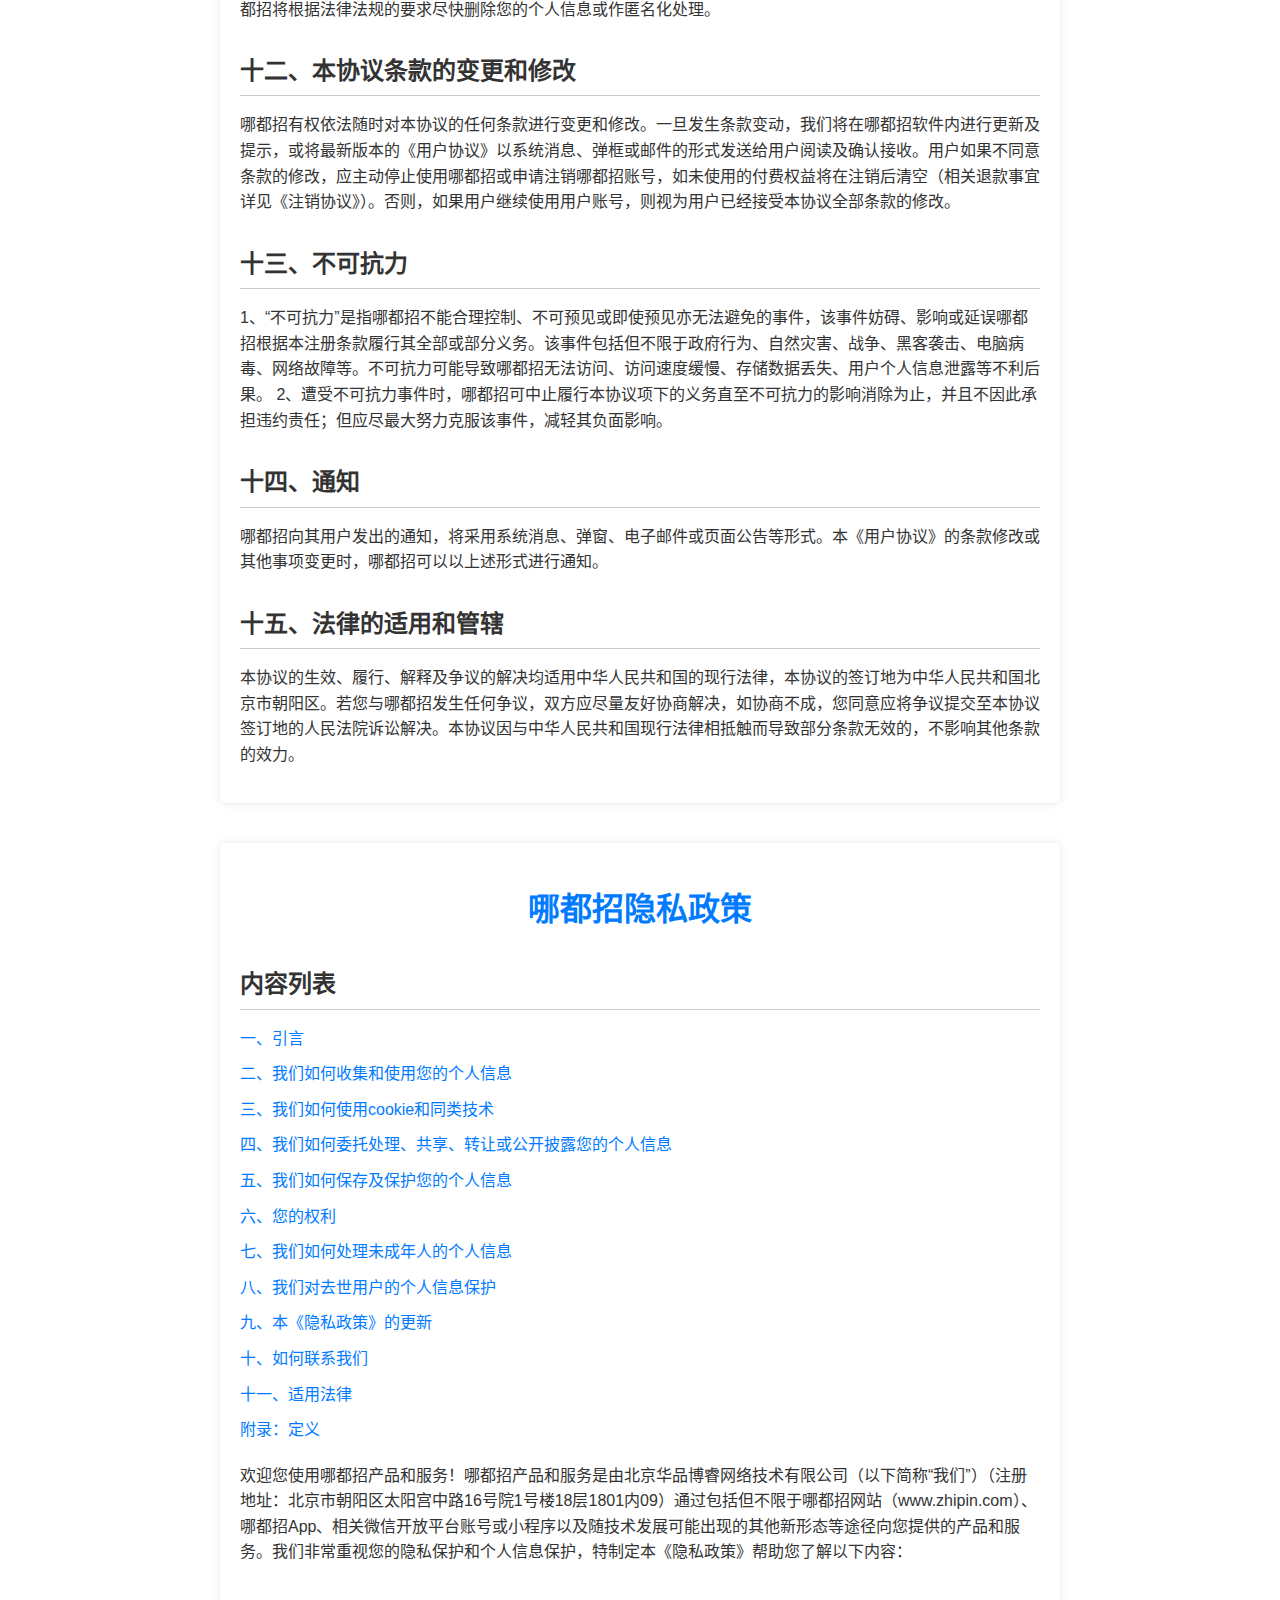
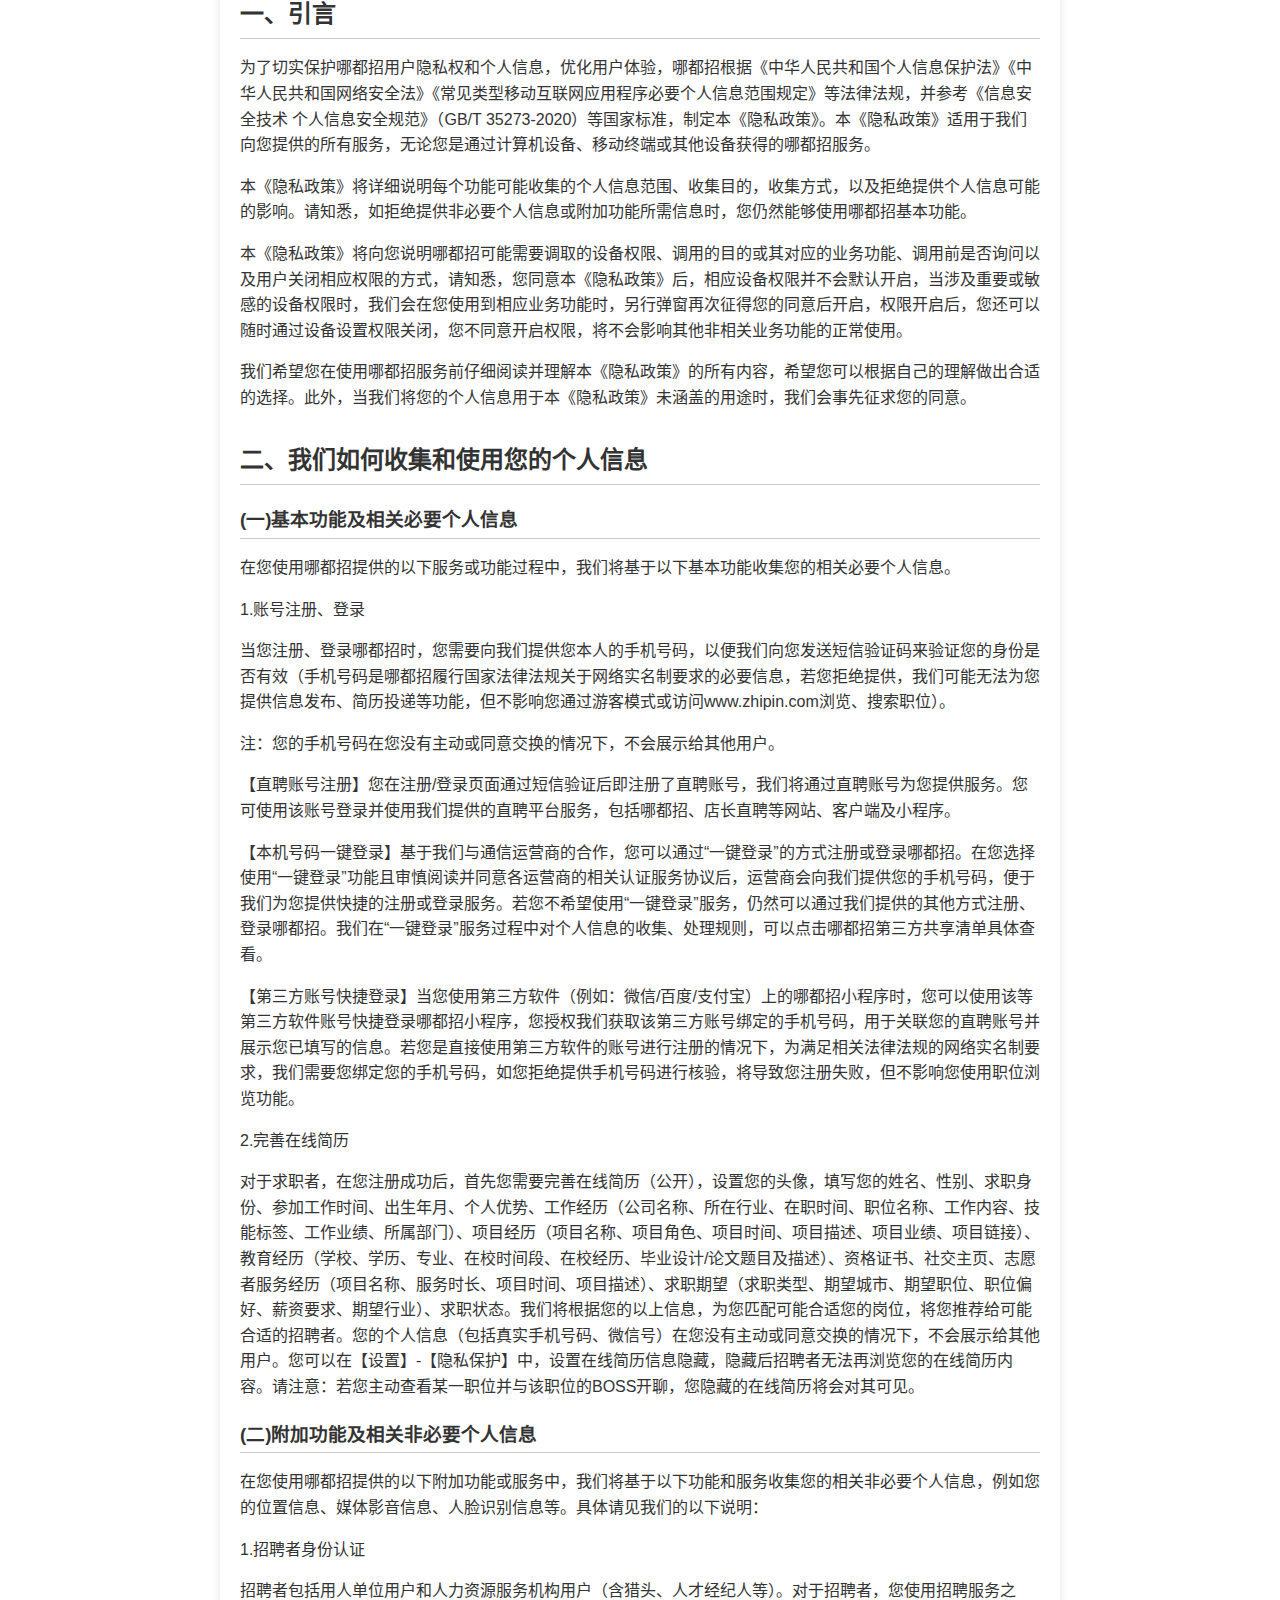
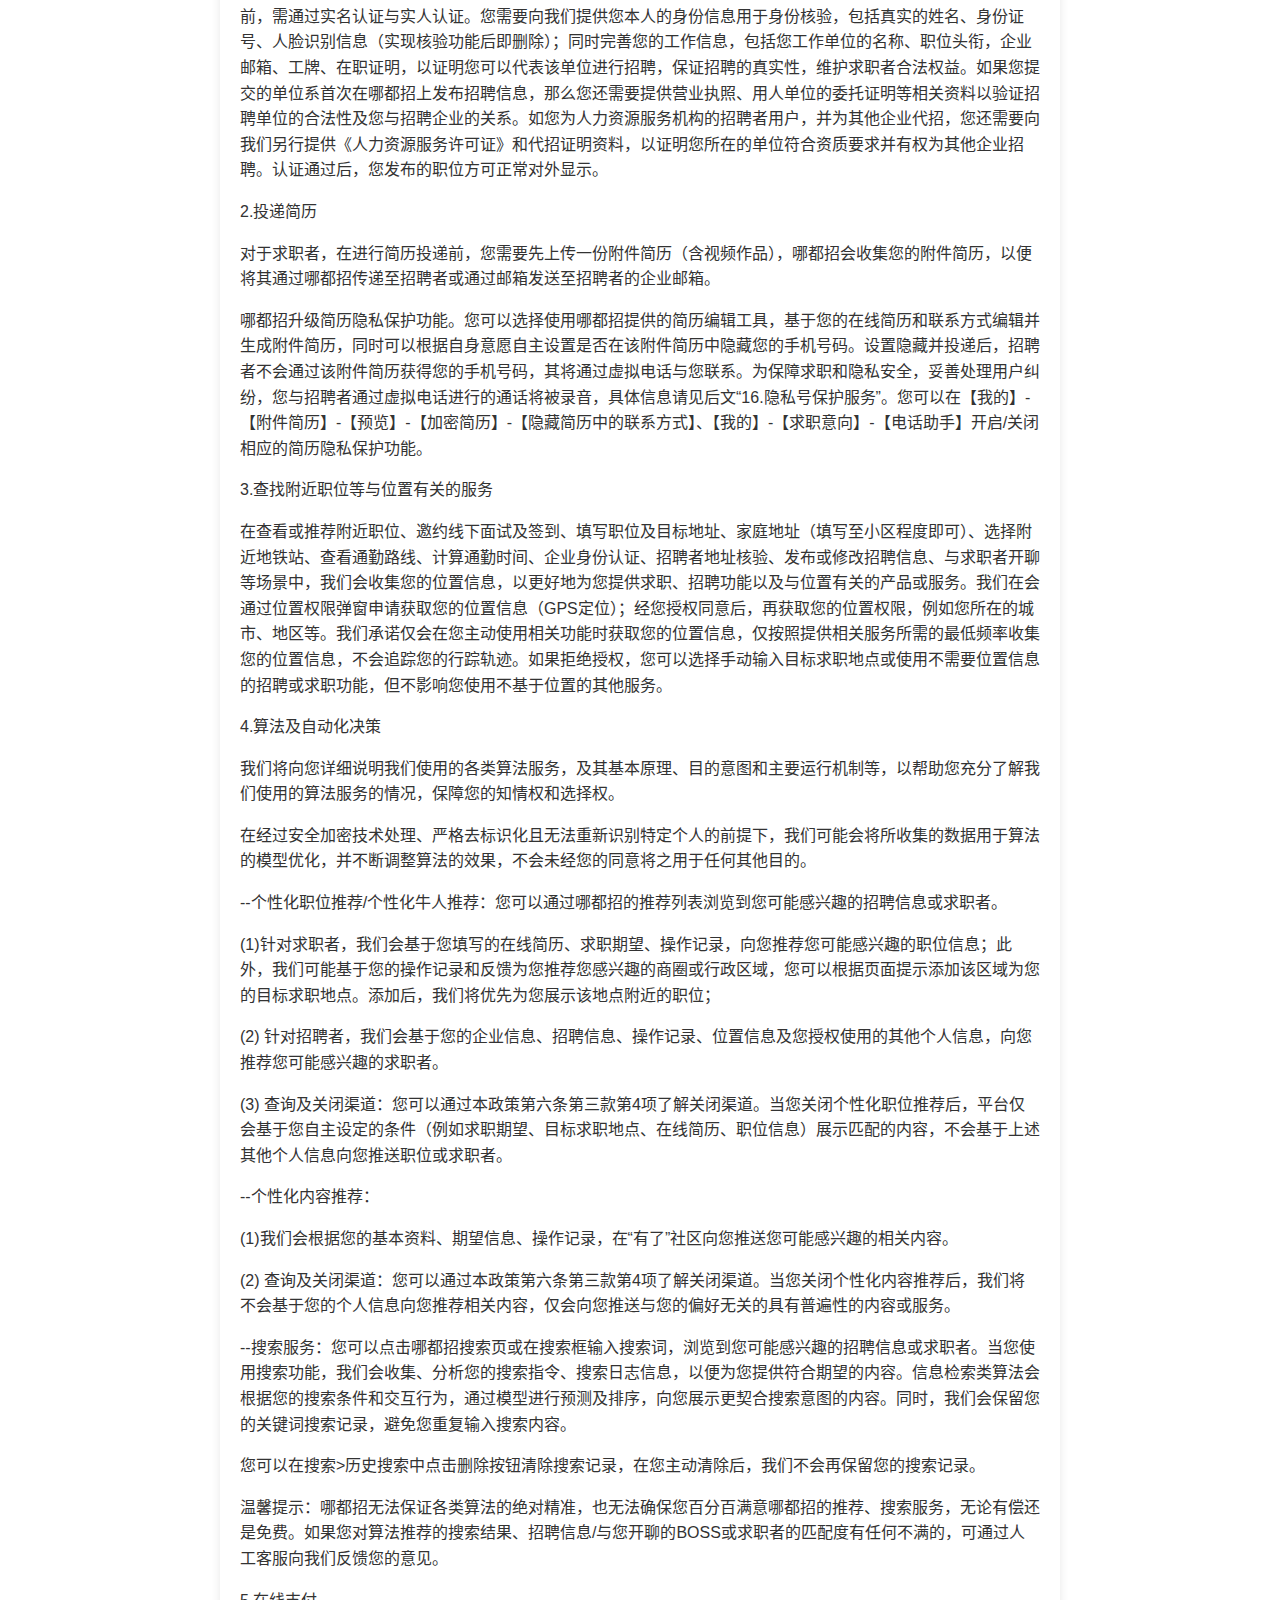
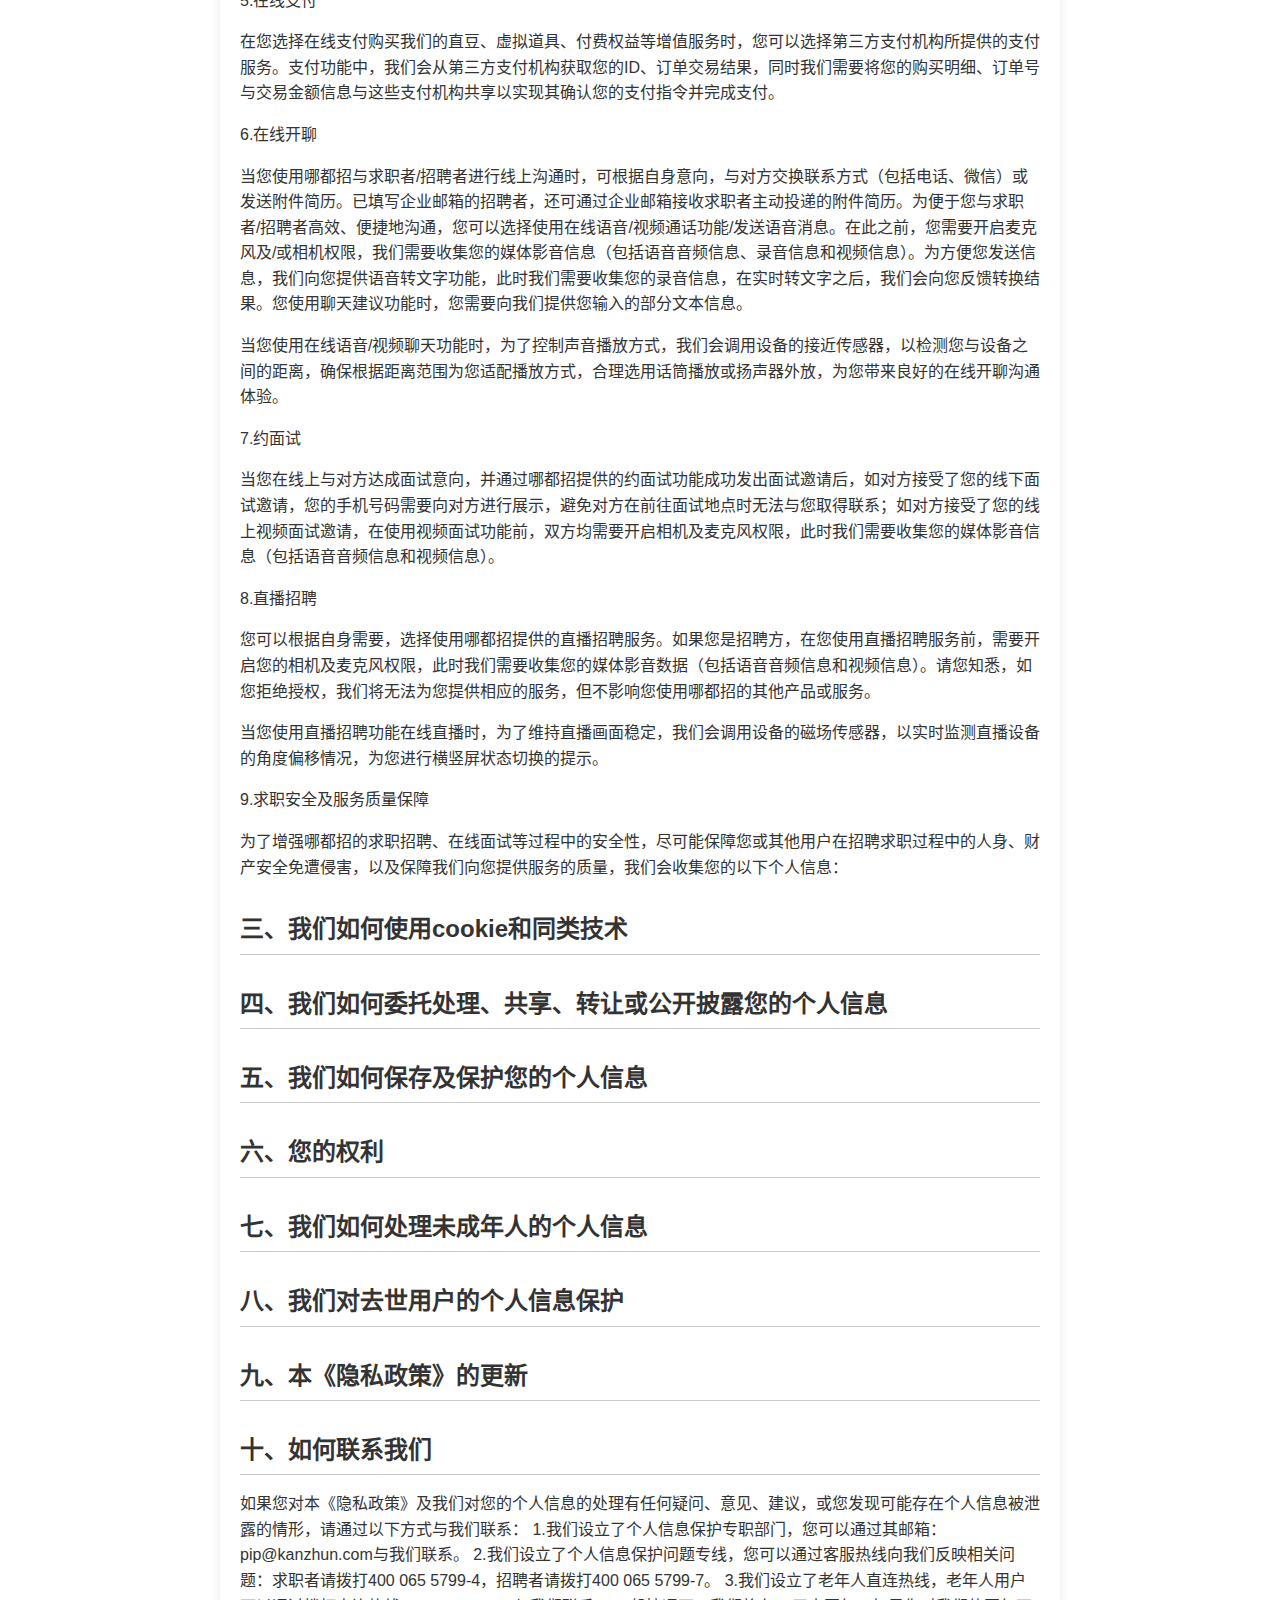
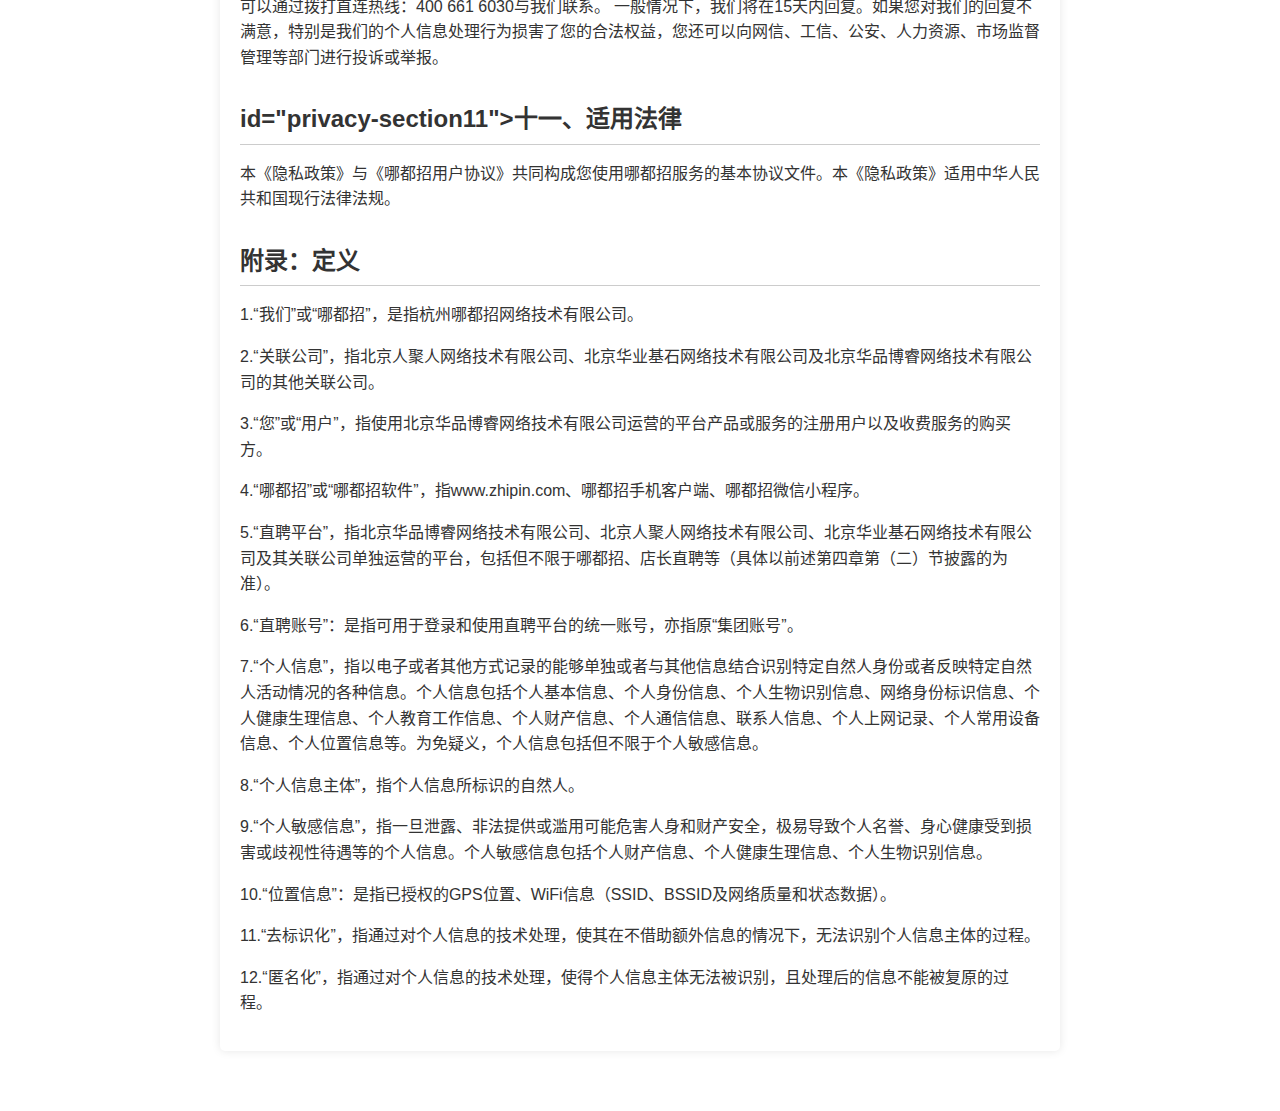
<file: 哪都招/index_condition.html>
<!DOCTYPE html>
<html lang="zh-CN">

<head>
	<meta charset="UTF-8">
	<meta name="viewport" content="width=device-width, initial-scale=1.0">
	<title>哪都招用户协议与隐私政策</title>
	<link rel="stylesheet" href="css/index_condition.css">
</head>

<body>
	<div class="container">
		<h1>哪都招用户协议</h1>
		<div class="content">
			<h2>内容列表</h2>
			<ul>
				<li>
					<a href="#section1">一、注册条款的接受</a>
				</li>
				<li>
					<a href="#section2">二、用户的注册与认证</a>
				</li>
				<li>
					<a href="#section3">三、用户账号及安全</a>
				</li>
				<li>
					<a href="#section4">四、服务说明</a>
				</li>
				<li>
					<a href="#section5">五、有限责任条款</a>
				</li>
				<li>
					<a href="#section6">六、用户的个人信息权利</a>
				</li>
				<li>
					<a href="#section7">七、用户的平台使用义务</a>
				</li>
				<li>
					<a href="#section8">八、违约责任</a>
				</li>
				<li>
					<a href="#section9">九、关于用户在哪都招上传或张贴的内容</a>
				</li>
				<li>
					<a href="#section10">十、关于面试聊天等即时通讯服务</a>
				</li>
				<li>
					<a href="#section11">十一、注销服务</a>
				</li>
				<li>
					<a href="#section12">十二、本协议条款的变更和修改</a>
				</li>
				<li>
					<a href="#section13">十三、不可抗力</a>
				</li>
				<li>
					<a href="#section14">十四、通知</a>
				</li>
				<li>
					<a href="#section15">十五、法律的适用和管辖</a>
				</li>
			</ul>

			<p>尊敬的用户：</p>
			<p>在您成为哪都招注册用户，使用哪都招提供的服务之前，请您认真阅读哪都招《用户协议》（以下简称“协议”），更好地了解我们所提供的服务以及您享有的权利和承担的义务。您一旦开始使用哪都招服务，即表示您已经确认并接受了本协议中的全部条款。
			</p>
			<p>本协议系由您（以下简称“用户”或“您”）与北京华品博睿网络技术有限公司（以下简称“哪都招公司”或“我们”）（公司地址：北京市朝阳区太阳宫中路16号院1号楼18层1801内09，联系电话：010 -
				84150633）就哪都招公司提供的哪都招软件（以下简称“本平台”或“哪都招”）所订立的相关权利义务规范。哪都招软件是一个严肃纯净的招聘服务软件，请您在注册、使用哪都招之前，认真阅读以下条款。</p>
			<p>（温馨提示：为了您的合法权益不受损害，平台建议您在使用哪都招找工作前，仔细阅读《安全求职指南》，谨防各类求职陷阱）。</p>

			<h2 id="section1">一、注册条款的接受</h2>
			<p>依据《网络安全法》《互联网用户账号信息管理规定》等法律法规的要求，您在哪都招注册页面完成手机短信验证并勾选同意哪都招《用户协议》等相关协议，即表示您已经阅读并且同意与哪都招公司达成本协议，成为哪都招的用户，并接受本协议中的全部注册条款以及哪都招《隐私政策》和本平台内公布的包括但不限于《招聘行为管理规范》《哪都招增值服务协议》等各项协议或规则（统称“平台协议”或“平台规则”）的所有条款的约束，包括争议解决条款（详见本协议第十五条）。
			</p>

			<h2 id="section2">二、用户的注册与认证</h2>
			<p>申请注册哪都招账号的用户应同时满足下列全部条件：在注册之日以及此后使用哪都招服务期间必须以招聘和/或求职为目的；在注册之日必须年满16周岁以上。
				为了更好地享有哪都招平台服务，用户应遵守哪都招注册机制的要求，向哪都招提供本人真实、准确、最新及完整的资料；注册并认证成为招聘者的用户（包括来自用人单位和人力资源服务机构的用户），应保证及时更新本人提供的单位名称、《人力资源许可证》或/和《劳务派遣许可证》、职务或岗位信息、企业邮箱、招聘授权书、承诺函等相关信息及证明材料，并确保前述信息及证明材料的真实性；用户应保证其职务行为，包括但不限于发布招聘信息、与求职者沟通、获取、使用、转发求职者简历等均在使用本平台期间持续有效；通过认证的用户应保持其招聘账号与对应的授权单位具有唯一性。
				依照《网络招聘服务管理规定》等相关法律法规的规定，若招聘用户提交的材料或提供的信息不准确、不真实、不规范或有理由怀疑证明材料涉及窃取、伪造的，哪都招有权拒绝为您提供相关功能。您可能无法使用哪都招软件及相关服务或在使用过程中部分功能受到限制。
				若用户提供虚假的身份信息、公司信息进行注册、发布虚假招聘信息或者求职信息、未经招聘企业授权或非以自身招聘为目的获取、使用求职者简历的，视为严重违反本协议，哪都招有权暂停或终止该用户账号并停止提供服务。虚假注册、发布虚假信息给哪都招造成经济、名誉等任何损失的，哪都招将保留追究该用户法律责任的权利。
			</p>

			<h2 id="section3">三、用户账号及安全</h2>
			<p>用户应对利用账号所进行的一切活动负全部责任，包括任何经由哪都招上传、张贴、发送电子邮件或任何其它方式传送的资讯、资料、文字、软件、音乐、音讯、照片、图形、视讯、信息或其它资料，无论系公开还是私下传送，均由内容提供者承担责任。
				用户的账号遭到未获授权的使用，或者发生其他任何安全问题时，用户应立即通知哪都招。由于用户使用不当或者其他非因哪都招导致的账号泄露，进而导致其资料、信息泄露的，由用户承担其不利后果。
			</p>

			<h2 id="section4">四、服务说明</h2>
			<p>哪都招账号的所有权归哪都招公司所有，用户完成账号注册程序后，获得哪都招账号的使用权，且该使用权仅属于账号初始注册人。同时，用户不得赠与、借用、租用、转让或售卖哪都招账号或者以其他方式许可他人使用哪都招账号。其他人不得通过受赠、继承、承租、受让或者其他任何方式使用哪都招账号。如果我们发现或者有合理理由认为账号使用者并非账号初始注册人，为保障账号安全，我们有权立即暂停或终止向该注册账号提供服务，并有权永久禁用该账号。
				用户不得将账号主动告知第三方或提供给第三方进行使用，例如提供给第三方进行代为购买哪都招服务等。如因此造成其他用户隐私泄露或经济损失以及本平台损失的，用户应当承担全部责任。
			</p>

			<h2 id="section5">五、有限责任条款</h2>
			<p>用户应对哪都招上的其他用户发布的内容自行加以判断，并承担因使用内容而引起的所有风险，包括但不限于因对内容的正确性、完整性或实用性的依赖而产生的风险。哪都招公司无法且不会对因前述风险而导致的任何损失或损害承担责任。
				是否使用软件/网站服务下载或取得任何资料应由用户自行考虑并自负风险，因任何资料的下载而导致的用户电脑系统的任何损坏或数据丢失等后果，哪都招不承担任何责任。
				对于哪都招公司在线上或线下策划、发起、组织或是承办的任何招聘相关的活动（包括但不限于收取费用以及完全公益的活动），哪都招不对上述招聘效果向用户作出任何保证或承诺，也不担保活动期间用户自身行为的合法性、合理性。由此产生的任何对于用户个人或者他人的人身或者是名誉以及其他损害，应由行为实施主体承担责任。
				对于用户的投诉，哪都招将尽合理努力进行核实和处理，履行平台的管理义务。根据国家相关法律法规的规定，哪都招有权决定是否向公众或被投诉者公开投诉内容。
			</p>

			<h2 id="section6">六、用户的个人信息权利</h2>
			<p>哪都招依法对用户的个人信息及隐私进行保护。</p>
			<p>用户对于自己的个人信息享有包括但不限于以下权利：</p>
			<p>1.随时查询及请求阅览，但因极少数特殊情况无法查询及提供阅览的除外；</p>
			<p>2.随时请求补充或更正，但因极少数特殊情况无法补充或更正的除外。</p>
			<p>3. 有关隐私政策的内容具体详见哪都招《隐私政策》。</p>

			<h2 id="section7">七、用户的平台使用义务</h2>
			<p>本协议所称“平台使用”是指用户使用本平台服务所进行的任何行为，包括但不限于注册、登录、认证、查看开聊、账号管理、发布招聘信息、邀约面试以及其他通过哪都招或店长直聘账号在本平台所进行的一切行为。
				哪都招用户在使用哪都招服务时，应遵守中国通行法律法规以及适用的特定行业法律法规，包括但不限于《中华人民共和国民法典》《中华人民共和国个人信息保护法》《中华人民共和国网络安全法》《中华人民共和国数据安全法》《中华人民共和国就业促进法》《中华人民共和国劳动法》《中华人民共和国劳动合同法》《中华人民共和国商标法》《中华人民共和国著作权法》《全国人民代表大会常务委员会关于维护互联网安全的决定》《中华人民共和国保守国家秘密法》《中华人民共和国电信条例》《互联网信息服务管理办法》《计算机信息网络国际联网安全保护管理办法》《中华人民共和国计算机信息系统安全保护条例》《中华人民共和国计算机信息网络国际联网管理暂行规定》《网络招聘服务管理规定》《计算机信息系统国际联网保密管理规定》《网络信息内容生态治理规定》《互联网用户账号名称管理规定》。
				禁止用户通过哪都招平台制作、发送、复制、发布、传播违反《互联网信息服务管理办法》等国家相关法律法规的内容，包括但不限于： （1）反对宪法所确定的基本原则的；
				（2）危害国家安全，泄露国家秘密，颠覆国家政权，破坏国家统一的； （3）损害国家荣誉和利益的； （4）煽动民族仇恨、民族歧视，破坏民族团结的； （5）破坏国家宗教政策，宣扬邪教和封建迷信的；
				（6）散布谣言、扰乱社会秩序、破坏社会稳定的； （7）散布淫秽、色情、赌博、暴力、凶杀、恐怖或者教唆犯罪的； （8）侮辱或者诽谤他人，侵害他人合法权益的；
				（9）含有虚假、有害、胁迫、侵害他人隐私、骚扰、侵害、中伤、粗俗、猥亵、或有悖道德、令人反感的内容的； （10）含有中国法律、法规、规章、条例以及任何具有法律效力的规范所限制或禁止的其他内容的。 4.
				禁止用户通过哪都招平台制作、发布、传播以下信息： （1）涉及招聘未成年人等内容； （2）涉及传销或直销、广告（寻求合作）等内容； （3）涉及色情、淫秽等内容； （4）涉及违法/政治敏感等内容；
				（5）涉及虚假信息，包括但不限于不真实的公司信息、薪资、BOSS身份、个人简历、职位信息等； （6）涉及虚假职位，包括但不限于发布的职位信息与其实际招聘的职位不符等；
				（7）其他违反哪都招《招聘行为管理规范》的信息。 5. 禁止利用哪都招平台从事损害其他用户或哪都招合法权益的行为，包括但不限于：
				（1）冒充任何人或机构，包含但不限于冒充哪都招工作人员或以虚假或不实的方式陈述或谎称与任何人或机构有关系的； （2）跟踪或以其它方式骚扰其他用户的；
				（3）未经合法授权截获、篡改、收集、储存或删除他人信息、电子邮件或数据资料，或将已获知的此类资料用于任何非法或不正当目的的；
				（4）以任何方式干扰或企图干扰哪都招平台的正常运行，或者制作、发布、传播上述干扰哪都招的工具或方法；
				（5）未能按照本平台的流程、规则进行注册、认证或使用服务，违反本平台的功能限制或运营策略，或采取任何措施规避前述流程、规则、限制或策略的；
				（6）未经哪都招公司许可，使用插件、外挂或通过其他第三方工具、运营平台或任何服务接入本服务或系统获取相关数据或信息的； （7）其他违反哪都招《招聘行为管理规范》的行为。 6.
				禁止用户从事危害哪都招平台生态的行为，包括但不限于： （1）招聘他人从事违法活动； （2）以培训费、服装费等名义骗取求职者财物； （3）恶意骚扰其他用户；
				（4）利用本平台可能存在的漏洞恶意充值直豆、获取道具等虚拟产品或服务； （5）在本平台以外的任何第三方平台（包括但不限于淘宝、闲鱼等）售卖直豆、道具等虚拟产品或服务的行为；
				（6）通过第三方平台或渠道（如淘宝店铺等）购买直豆、道具等虚拟产品或服务；
				（7）用户使用虚假身份信息/公司信息进行注册或认证、发布虚假招聘或求职信息、发布含有传销、色情、反动等严重违法内容、对外传播面试聊天等通讯记录、拖欠大量农民工薪资的，均视为严重违反本协议；
				（8）其他违反哪都招《招聘行为管理规范》的行为。 7. 禁止用户利用哪都招平台从事其他的违法行为，包括但不限于： （1）利用哪都招提供的开聊服务从事欺诈、传销、刷流量、好评、违法物品营销等行为；
				（2）冒用、混淆他人账号的昵称、头像、企业介绍发布招聘信息的，或冒充、利用他人名义对外招聘的； （3）可能存在拖欠或未依法支付薪资或劳务报酬等可能损害劳动者或劳务人员合法权益的行为；
				（4）未经哪都招公司的许可自行或授权、允许、协助任何第三人对平台内的任何信息内容进行非法获取；
				（5）“非法获取”是指采用包括但不限于“蜘蛛”(spider)程序、爬虫程序、拟人程序等非真实用户或避开、破坏技术措施等非正常浏览的手段、方式，读取、复制、转存、获得数据和信息内容的行为；
				（6）为他人提供自动登录到本平台、代办或协助他人代办身份认证的服务或代售身份认证所需的相关材料或凭据； （7）其他违反哪都招《招聘行为管理规范》的行为。
				用户违反上述任意一项规定的均构成违约，哪都招有权按照本协议第八条的约定对其采取处置措施并追究其违约责任。
			</p>

			<h2 id="section8">八、违约责任</h2>
			<p>若哪都招查实或有合理理由认为用户违反本协议第七条的，哪都招有权对其采取删除、屏蔽相关信息、限制其使用部分或全部功能等处理措施；为防止损失的进一步扩大，哪都招有权视情况紧急及严重程度，在不经事先通知的情况下暂停或终止向该用户提供部分或全部服务。如用户的违约行为导致哪都招遭受任何损失的，哪都招有权要求该用户向哪都招赔偿全部损失。
				如用户的违约行为导致任何第三人对哪都招提出任何索赔或请求的，用户应当赔偿哪都招或其他合作伙伴的损失，包括但不限于赔偿金、律师费、合理的调查费等相关费用。
				用户投诉其他用户有违法行为或违反本协议的约定，投诉者应承担不实投诉所产生的全部法律责任。如侵犯他人的合法权益，投诉人应独立承担全部法律责任。如给哪都招造成损失的，投诉人应对哪都招承担相应的赔偿责任。
			</p>

			<h2 id="section9">九、关于用户在哪都招上传或张贴的内容</h2>
			<p>用户在哪都招上传或张贴的内容（包括但不限于照片、文字、面试经历及心得评价等），视为用户授予哪都招公司及其关联公司免费、非独家的使用权，哪都招有权为展示、传播及推广前述张贴内容的目的，对上述内容进行复制、修改、出版等。该使用权持续至用户书面通知哪都招不得继续使用，且哪都招实际收到该等书面通知时止。
				因用户上传或张贴的内容侵犯他人权利，导致任何第三方向哪都招公司提出侵权或索赔要求的，用户应承担全部责任。
				任何第三方对于用户在哪都招的公开使用区域张贴的内容进行复制、修改、编辑、传播等行为的，该行为产生的法律后果和责任均由行为人承担，与哪都招无关。
			</p>

			<h2 id="section10">十、关于面试聊天等即时通讯服务</h2>
			<p>哪都招会按照法律规定，对用户在询问意向、视频面试、直播招聘会等商务场景下产生的沟通交流信息进行暂时存储，用于提供30天内历史开聊信息查询功能、投诉举报的处理、安全风控策略的实现等。
				哪都招对该信息的采集、传输及存储均会采取加密、防泄露等相关措施。
				为保护其他用户隐私，您不得下载、传播或公开发布本条规定的其他用户通讯信息，如面试聊天记录等。如因此造成哪都招损失，或者侵害其他用户权益的，您应当承担违约责任或赔偿责任。
			</p>

			<h2 id="section11">十一、注销服务</h2>
			<p>用户有权随时请求注销哪都招账号。关于注销账号的相关规则和流程，请参见《注销协议》。用户注销成功后，哪都招将根据法律法规的要求尽快删除您的个人信息或作匿名化处理。</p>

			<h2 id="section12">十二、本协议条款的变更和修改</h2>
			<p>哪都招有权依法随时对本协议的任何条款进行变更和修改。一旦发生条款变动，我们将在哪都招软件内进行更新及提示，或将最新版本的《用户协议》以系统消息、弹框或邮件的形式发送给用户阅读及确认接收。用户如果不同意条款的修改，应主动停止使用哪都招或申请注销哪都招账号，如未使用的付费权益将在注销后清空（相关退款事宜详见《注销协议》）。否则，如果用户继续使用用户账号，则视为用户已经接受本协议全部条款的修改。
			</p>

			<h2 id="section13">十三、不可抗力</h2>
			<p>1、“不可抗力”是指哪都招不能合理控制、不可预见或即使预见亦无法避免的事件，该事件妨碍、影响或延误哪都招根据本注册条款履行其全部或部分义务。该事件包括但不限于政府行为、自然灾害、战争、黑客袭击、电脑病毒、网络故障等。不可抗力可能导致哪都招无法访问、访问速度缓慢、存储数据丢失、用户个人信息泄露等不利后果。
				2、遭受不可抗力事件时，哪都招可中止履行本协议项下的义务直至不可抗力的影响消除为止，并且不因此承担违约责任；但应尽最大努力克服该事件，减轻其负面影响。
			</p>

			<h2 id="section14">十四、通知</h2>
			<p>哪都招向其用户发出的通知，将采用系统消息、弹窗、电子邮件或页面公告等形式。本《用户协议》的条款修改或其他事项变更时，哪都招可以以上述形式进行通知。</p>

			<h2 id="section15">十五、法律的适用和管辖</h2>
			<p>本协议的生效、履行、解释及争议的解决均适用中华人民共和国的现行法律，本协议的签订地为中华人民共和国北京市朝阳区。若您与哪都招发生任何争议，双方应尽量友好协商解决，如协商不成，您同意应将争议提交至本协议签订地的人民法院诉讼解决。本协议因与中华人民共和国现行法律相抵触而导致部分条款无效的，不影响其他条款的效力。
			</p>
		</div>
	</div>

	<div class="container">
		<h1>哪都招隐私政策</h1>
		<div class="content">
			<h2>内容列表</h2>
			<ul>
				<li>
					<a href="#privacy-section1">一、引言</a>
				</li>
				<li>
					<a href="#privacy-section2">二、我们如何收集和使用您的个人信息</a>
				</li>
				<li>
					<a href="#privacy-section3">三、我们如何使用cookie和同类技术</a>
				</li>
				<li>
					<a href="#privacy-section4">四、我们如何委托处理、共享、转让或公开披露您的个人信息</a>
				</li>
				<li>
					<a href="#privacy-section5">五、我们如何保存及保护您的个人信息</a>
				</li>
				<li>
					<a href="#privacy-section6">六、您的权利</a>
				</li>
				<li>
					<a href="#privacy-section7">七、我们如何处理未成年人的个人信息</a>
				</li>
				<li>
					<a href="#privacy-section8">八、我们对去世用户的个人信息保护</a>
				</li>
				<li>
					<a href="#privacy-section9">九、本《隐私政策》的更新</a>
				</li>
				<li>
					<a href="#privacy-section10">十、如何联系我们</a>
				</li>
				<li>
					<a href="#privacy-section11">十一、适用法律</a>
				</li>
				<li>
					<a href="#privacy-appendix">附录：定义</a>
				</li>
			</ul>

			<p>欢迎您使用哪都招产品和服务！哪都招产品和服务是由北京华品博睿网络技术有限公司（以下简称“我们”）（注册地址：北京市朝阳区太阳宫中路16号院1号楼18层1801内09）通过包括但不限于哪都招网站（www.zhipin.com）、哪都招App、相关微信开放平台账号或小程序以及随技术发展可能出现的其他新形态等途径向您提供的产品和服务。我们非常重视您的隐私保护和个人信息保护，特制定本《隐私政策》帮助您了解以下内容：
			</p>

			<h2 id="privacy-section1">一、引言</h2>
			<p>为了切实保护哪都招用户隐私权和个人信息，优化用户体验，哪都招根据《中华人民共和国个人信息保护法》《中华人民共和国网络安全法》《常见类型移动互联网应用程序必要个人信息范围规定》等法律法规，并参考《信息安全技术
				个人信息安全规范》（GB/T 35273-2020）等国家标准，制定本《隐私政策》。本《隐私政策》适用于我们向您提供的所有服务，无论您是通过计算机设备、移动终端或其他设备获得的哪都招服务。
			</p>
			<p>本《隐私政策》将详细说明每个功能可能收集的个人信息范围、收集目的，收集方式，以及拒绝提供个人信息可能的影响。请知悉，如拒绝提供非必要个人信息或附加功能所需信息时，您仍然能够使用哪都招基本功能。
			</p>
			<p>本《隐私政策》将向您说明哪都招可能需要调取的设备权限、调用的目的或其对应的业务功能、调用前是否询问以及用户关闭相应权限的方式，请知悉，您同意本《隐私政策》后，相应设备权限并不会默认开启，当涉及重要或敏感的设备权限时，我们会在您使用到相应业务功能时，另行弹窗再次征得您的同意后开启，权限开启后，您还可以随时通过设备设置权限关闭，您不同意开启权限，将不会影响其他非相关业务功能的正常使用。
			</p>
			<p>我们希望您在使用哪都招服务前仔细阅读并理解本《隐私政策》的所有内容，希望您可以根据自己的理解做出合适的选择。此外，当我们将您的个人信息用于本《隐私政策》未涵盖的用途时，我们会事先征求您的同意。
			</p>

			<h2 id="privacy-section2">二、我们如何收集和使用您的个人信息</h2>
			<h3>(一)基本功能及相关必要个人信息</h3>
			<p>在您使用哪都招提供的以下服务或功能过程中，我们将基于以下基本功能收集您的相关必要个人信息。</p>
			<p>1.账号注册、登录</p>
			<p>当您注册、登录哪都招时，您需要向我们提供您本人的手机号码，以便我们向您发送短信验证码来验证您的身份是否有效（手机号码是哪都招履行国家法律法规关于网络实名制要求的必要信息，若您拒绝提供，我们可能无法为您提供信息发布、简历投递等功能，但不影响您通过游客模式或访问www.zhipin.com浏览、搜索职位）。
			</p>
			<p>注：您的手机号码在您没有主动或同意交换的情况下，不会展示给其他用户。
			</p>
			<p>【直聘账号注册】您在注册/登录页面通过短信验证后即注册了直聘账号，我们将通过直聘账号为您提供服务。您可使用该账号登录并使用我们提供的直聘平台服务，包括哪都招、店长直聘等网站、客户端及小程序。
			</p>
			<p>【本机号码一键登录】基于我们与通信运营商的合作，您可以通过“一键登录”的方式注册或登录哪都招。在您选择使用“一键登录”功能且审慎阅读并同意各运营商的相关认证服务协议后，运营商会向我们提供您的手机号码，便于我们为您提供快捷的注册或登录服务。若您不希望使用“一键登录”服务，仍然可以通过我们提供的其他方式注册、登录哪都招。我们在“一键登录”服务过程中对个人信息的收集、处理规则，可以点击哪都招第三方共享清单具体查看。
			</p>
			<p>【第三方账号快捷登录】当您使用第三方软件（例如：微信/百度/支付宝）上的哪都招小程序时，您可以使用该等第三方软件账号快捷登录哪都招小程序，您授权我们获取该第三方账号绑定的手机号码，用于关联您的直聘账号并展示您已填写的信息。若您是直接使用第三方软件的账号进行注册的情况下，为满足相关法律法规的网络实名制要求，我们需要您绑定您的手机号码，如您拒绝提供手机号码进行核验，将导致您注册失败，但不影响您使用职位浏览功能。
			</p>
			<p>2.完善在线简历
			</p>
			<p>对于求职者，在您注册成功后，首先您需要完善在线简历（公开），设置您的头像，填写您的姓名、性别、求职身份、参加工作时间、出生年月、个人优势、工作经历（公司名称、所在行业、在职时间、职位名称、工作内容、技能标签、工作业绩、所属部门）、项目经历（项目名称、项目角色、项目时间、项目描述、项目业绩、项目链接）、教育经历（学校、学历、专业、在校时间段、在校经历、毕业设计/论文题目及描述）、资格证书、社交主页、志愿者服务经历（项目名称、服务时长、项目时间、项目描述）、求职期望（求职类型、期望城市、期望职位、职位偏好、薪资要求、期望行业）、求职状态。我们将根据您的以上信息，为您匹配可能合适您的岗位，将您推荐给可能合适的招聘者。您的个人信息（包括真实手机号码、微信号）在您没有主动或同意交换的情况下，不会展示给其他用户。您可以在【设置】-【隐私保护】中，设置在线简历信息隐藏，隐藏后招聘者无法再浏览您的在线简历内容。请注意：若您主动查看某一职位并与该职位的BOSS开聊，您隐藏的在线简历将会对其可见。
			</p>
			<h3>(二)附加功能及相关非必要个人信息
			</h3>
			<p>在您使用哪都招提供的以下附加功能或服务中，我们将基于以下功能和服务收集您的相关非必要个人信息，例如您的位置信息、媒体影音信息、人脸识别信息等。具体请见我们的以下说明：
			</p>
			<p>1.招聘者身份认证
			</p>
			<p>招聘者包括用人单位用户和人力资源服务机构用户（含猎头、人才经纪人等）。对于招聘者，您使用招聘服务之前，需通过实名认证与实人认证。您需要向我们提供您本人的身份信息用于身份核验，包括真实的姓名、身份证号、人脸识别信息（实现核验功能后即删除）；同时完善您的工作信息，包括您工作单位的名称、职位头衔，企业邮箱、工牌、在职证明，以证明您可以代表该单位进行招聘，保证招聘的真实性，维护求职者合法权益。如果您提交的单位系首次在哪都招上发布招聘信息，那么您还需要提供营业执照、用人单位的委托证明等相关资料以验证招聘单位的合法性及您与招聘企业的关系。如您为人力资源服务机构的招聘者用户，并为其他企业代招，您还需要向我们另行提供《人力资源服务许可证》和代招证明资料，以证明您所在的单位符合资质要求并有权为其他企业招聘。认证通过后，您发布的职位方可正常对外显示。
			</p>
			<p>2.投递简历
			</p>
			<p>对于求职者，在进行简历投递前，您需要先上传一份附件简历（含视频作品），哪都招会收集您的附件简历，以便将其通过哪都招传递至招聘者或通过邮箱发送至招聘者的企业邮箱。
			</p>
			<p>哪都招升级简历隐私保护功能。您可以选择使用哪都招提供的简历编辑工具，基于您的在线简历和联系方式编辑并生成附件简历，同时可以根据自身意愿自主设置是否在该附件简历中隐藏您的手机号码。设置隐藏并投递后，招聘者不会通过该附件简历获得您的手机号码，其将通过虚拟电话与您联系。为保障求职和隐私安全，妥善处理用户纠纷，您与招聘者通过虚拟电话进行的通话将被录音，具体信息请见后文“16.隐私号保护服务”。您可以在【我的】-【附件简历】-【预览】-【加密简历】-【隐藏简历中的联系方式】、【我的】-【求职意向】-【电话助手】开启/关闭相应的简历隐私保护功能。
			</p>
			<p>3.查找附近职位等与位置有关的服务
			</p>
			<p>在查看或推荐附近职位、邀约线下面试及签到、填写职位及目标地址、家庭地址（填写至小区程度即可）、选择附近地铁站、查看通勤路线、计算通勤时间、企业身份认证、招聘者地址核验、发布或修改招聘信息、与求职者开聊等场景中，我们会收集您的位置信息，以更好地为您提供求职、招聘功能以及与位置有关的产品或服务。我们在会通过位置权限弹窗申请获取您的位置信息（GPS定位）；经您授权同意后，再获取您的位置权限，例如您所在的城市、地区等。我们承诺仅会在您主动使用相关功能时获取您的位置信息，仅按照提供相关服务所需的最低频率收集您的位置信息，不会追踪您的行踪轨迹。如果拒绝授权，您可以选择手动输入目标求职地点或使用不需要位置信息的招聘或求职功能，但不影响您使用不基于位置的其他服务。
			</p>
			<p>4.算法及自动化决策
			</p>
			<p>我们将向您详细说明我们使用的各类算法服务，及其基本原理、目的意图和主要运行机制等，以帮助您充分了解我们使用的算法服务的情况，保障您的知情权和选择权。
			</p>
			<p>在经过安全加密技术处理、严格去标识化且无法重新识别特定个人的前提下，我们可能会将所收集的数据用于算法的模型优化，并不断调整算法的效果，不会未经您的同意将之用于任何其他目的。
			</p>
			<p>--个性化职位推荐/个性化牛人推荐：您可以通过哪都招的推荐列表浏览到您可能感兴趣的招聘信息或求职者。
			</p>
			<p>(1)针对求职者，我们会基于您填写的在线简历、求职期望、操作记录，向您推荐您可能感兴趣的职位信息；此外，我们可能基于您的操作记录和反馈为您推荐您感兴趣的商圈或行政区域，您可以根据页面提示添加该区域为您的目标求职地点。添加后，我们将优先为您展示该地点附近的职位；
			</p>
			<p>(2) 针对招聘者，我们会基于您的企业信息、招聘信息、操作记录、位置信息及您授权使用的其他个人信息，向您推荐您可能感兴趣的求职者。
			</p>
			<p>(3)
				查询及关闭渠道：您可以通过本政策第六条第三款第4项了解关闭渠道。当您关闭个性化职位推荐后，平台仅会基于您自主设定的条件（例如求职期望、目标求职地点、在线简历、职位信息）展示匹配的内容，不会基于上述其他个人信息向您推送职位或求职者。
			</p>
			<p>--个性化内容推荐：
			</p>
			<p>(1)我们会根据您的基本资料、期望信息、操作记录，在“有了”社区向您推送您可能感兴趣的相关内容。
			</p>
			<p>(2) 查询及关闭渠道：您可以通过本政策第六条第三款第4项了解关闭渠道。当您关闭个性化内容推荐后，我们将不会基于您的个人信息向您推荐相关内容，仅会向您推送与您的偏好无关的具有普遍性的内容或服务。
			</p>
			<p>--搜索服务：您可以点击哪都招搜索页或在搜索框输入搜索词，浏览到您可能感兴趣的招聘信息或求职者。当您使用搜索功能，我们会收集、分析您的搜索指令、搜索日志信息，以便为您提供符合期望的内容。信息检索类算法会根据您的搜索条件和交互行为，通过模型进行预测及排序，向您展示更契合搜索意图的内容。同时，我们会保留您的关键词搜索记录，避免您重复输入搜索内容。
			</p>
			<p>您可以在搜索>历史搜索中点击删除按钮清除搜索记录，在您主动清除后，我们不会再保留您的搜索记录。
			</p>
			<p>温馨提示：哪都招无法保证各类算法的绝对精准，也无法确保您百分百满意哪都招的推荐、搜索服务，无论有偿还是免费。如果您对算法推荐的搜索结果、招聘信息/与您开聊的BOSS或求职者的匹配度有任何不满的，可通过人工客服向我们反馈您的意见。
			</p>
			<p>5.在线支付
			</p>
			<p>在您选择在线支付购买我们的直豆、虚拟道具、付费权益等增值服务时，您可以选择第三方支付机构所提供的支付服务。支付功能中，我们会从第三方支付机构获取您的ID、订单交易结果，同时我们需要将您的购买明细、订单号与交易金额信息与这些支付机构共享以实现其确认您的支付指令并完成支付。
			</p>
			<p>6.在线开聊
			</p>
			<p>当您使用哪都招与求职者/招聘者进行线上沟通时，可根据自身意向，与对方交换联系方式（包括电话、微信）或发送附件简历。已填写企业邮箱的招聘者，还可通过企业邮箱接收求职者主动投递的附件简历。为便于您与求职者/招聘者高效、便捷地沟通，您可以选择使用在线语音/视频通话功能/发送语音消息。在此之前，您需要开启麦克风及/或相机权限，我们需要收集您的媒体影音信息（包括语音音频信息、录音信息和视频信息）。为方便您发送信息，我们向您提供语音转文字功能，此时我们需要收集您的录音信息，在实时转文字之后，我们会向您反馈转换结果。您使用聊天建议功能时，您需要向我们提供您输入的部分文本信息。
			</p>
			<p>当您使用在线语音/视频聊天功能时，为了控制声音播放方式，我们会调用设备的接近传感器，以检测您与设备之间的距离，确保根据距离范围为您适配播放方式，合理选用话筒播放或扬声器外放，为您带来良好的在线开聊沟通体验。
			</p>
			<p>7.约面试
			</p>
			<p>当您在线上与对方达成面试意向，并通过哪都招提供的约面试功能成功发出面试邀请后，如对方接受了您的线下面试邀请，您的手机号码需要向对方进行展示，避免对方在前往面试地点时无法与您取得联系；如对方接受了您的线上视频面试邀请，在使用视频面试功能前，双方均需要开启相机及麦克风权限，此时我们需要收集您的媒体影音信息（包括语音音频信息和视频信息）。
			</p>
			<p>8.直播招聘
			</p>
			<p>您可以根据自身需要，选择使用哪都招提供的直播招聘服务。如果您是招聘方，在您使用直播招聘服务前，需要开启您的相机及麦克风权限，此时我们需要收集您的媒体影音数据（包括语音音频信息和视频信息）。请您知悉，如您拒绝授权，我们将无法为您提供相应的服务，但不影响您使用哪都招的其他产品或服务。
			</p>
			<p>当您使用直播招聘功能在线直播时，为了维持直播画面稳定，我们会调用设备的磁场传感器，以实时监测直播设备的角度偏移情况，为您进行横竖屏状态切换的提示。
			</p>
			<p>9.求职安全及服务质量保障
			</p>
			<p>为了增强哪都招的求职招聘、在线面试等过程中的安全性，尽可能保障您或其他用户在招聘求职过程中的人身、财产安全免遭侵害，以及保障我们向您提供服务的质量，我们会收集您的以下个人信息：
			</p>
			<p></p>
			<p></p>


			<h2 id="privacy-section3">三、我们如何使用cookie和同类技术</h2>
			<p></p>

			<h2 id="privacy-section4">四、我们如何委托处理、共享、转让或公开披露您的个人信息</h2>
			<p></p>

			<h2 id="privacy-section5">五、我们如何保存及保护您的个人信息</h2>
			<p></p>

			<h2 id="privacy-section6">六、您的权利</h2>
			<p></p>

			<h2 id="privacy-section7">七、我们如何处理未成年人的个人信息</h2>
			<p></p>

			<h2 id="privacy-section8">八、我们对去世用户的个人信息保护</h2>
			<p></p>

			<h2 id="privacy-section9">九、本《隐私政策》的更新</h2>
			<p></p>

			<h2 id="privacy-section10">十、如何联系我们</h2>
			<p>如果您对本《隐私政策》及我们对您的个人信息的处理有任何疑问、意见、建议，或您发现可能存在个人信息被泄露的情形，请通过以下方式与我们联系：
				1.我们设立了个人信息保护专职部门，您可以通过其邮箱：pip@kanzhun.com与我们联系。 2.我们设立了个人信息保护问题专线，您可以通过客服热线向我们反映相关问题：求职者请拨打400 065
				5799-4，招聘者请拨打400 065 5799-7。 3.我们设立了老年人直连热线，老年人用户可以通过拨打直连热线：400 661 6030与我们联系。
				一般情况下，我们将在15天内回复。如果您对我们的回复不满意，特别是我们的个人信息处理行为损害了您的合法权益，您还可以向网信、工信、公安、人力资源、市场监督管理等部门进行投诉或举报。</p>

			<h2> id="privacy-section11">十一、适用法律</h2>
			<p>本《隐私政策》与《哪都招用户协议》共同构成您使用哪都招服务的基本协议文件。本《隐私政策》适用中华人民共和国现行法律法规。</p>

			<h2 id="privacy-appendix">附录：定义</h2>
			<p>1.“我们”或“哪都招”，是指杭州哪都招网络技术有限公司。
			</p>
			<p>2.“关联公司”，指北京人聚人网络技术有限公司、北京华业基石网络技术有限公司及北京华品博睿网络技术有限公司的其他关联公司。
			</p>
			<p>3.“您”或“用户”，指使用北京华品博睿网络技术有限公司运营的平台产品或服务的注册用户以及收费服务的购买方。
			</p>
			<p>4.“哪都招”或“哪都招软件”，指www.zhipin.com、哪都招手机客户端、哪都招微信小程序。
			</p>
			<p>5.“直聘平台”，指北京华品博睿网络技术有限公司、北京人聚人网络技术有限公司、北京华业基石网络技术有限公司及其关联公司单独运营的平台，包括但不限于哪都招、店长直聘等（具体以前述第四章第（二）节披露的为准）。
			</p>
			<p>6.“直聘账号”：是指可用于登录和使用直聘平台的统一账号，亦指原“集团账号”。
			</p>
			<p>7.“个人信息”，指以电子或者其他方式记录的能够单独或者与其他信息结合识别特定自然人身份或者反映特定自然人活动情况的各种信息。个人信息包括个人基本信息、个人身份信息、个人生物识别信息、网络身份标识信息、个人健康生理信息、个人教育工作信息、个人财产信息、个人通信信息、联系人信息、个人上网记录、个人常用设备信息、个人位置信息等。为免疑义，个人信息包括但不限于个人敏感信息。
			</p>
			<p>8.“个人信息主体”，指个人信息所标识的自然人。
			</p>
			<p>9.“个人敏感信息”，指一旦泄露、非法提供或滥用可能危害人身和财产安全，极易导致个人名誉、身心健康受到损害或歧视性待遇等的个人信息。个人敏感信息包括个人财产信息、个人健康生理信息、个人生物识别信息。
			</p>
			<p>10.“位置信息”：是指已授权的GPS位置、WiFi信息（SSID、BSSID及网络质量和状态数据）。
			</p>
			<p>11.“去标识化”，指通过对个人信息的技术处理，使其在不借助额外信息的情况下，无法识别个人信息主体的过程。
			</p>
			<p>12.“匿名化”，指通过对个人信息的技术处理，使得个人信息主体无法被识别，且处理后的信息不能被复原的过程。</p>

		</div>
	</div>
</body>

</html>
</file>
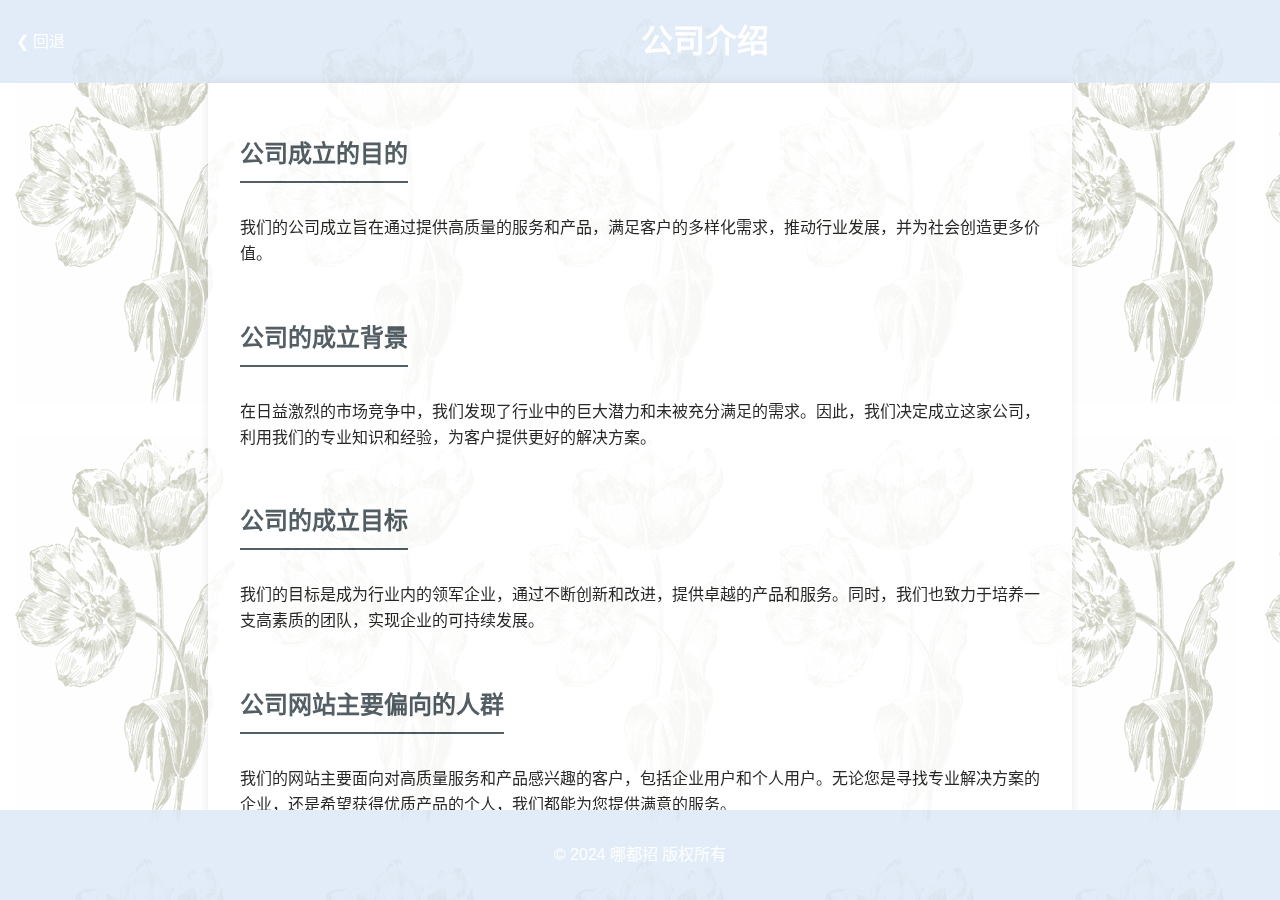
<file: 哪都招/OurLearnmMorethings.html>
<!DOCTYPE html>
<html lang="zh-CN">

<head>
	<meta charset="UTF-8">
	<meta name="viewport" content="width=device-width, initial-scale=1.0">
	<title>公司介绍</title>
	<link rel="stylesheet" href="css/home_morethings.css">
</head>

<body>
	<header>
		<button id="back-button" onclick="goBack()">&#10094; 回退</button>
		<!-- 使用HTML实体表示左箭头 -->
		<div class="title-container">
			<h1>公司介绍</h1>
		</div>
	</header>
	<main>
		<section id="purpose">
			<h2>公司成立的目的</h2>
			<p>我们的公司成立旨在通过提供高质量的服务和产品，满足客户的多样化需求，推动行业发展，并为社会创造更多价值。</p>
		</section>
		<section id="background">
			<h2>公司的成立背景</h2>
			<p>在日益激烈的市场竞争中，我们发现了行业中的巨大潜力和未被充分满足的需求。因此，我们决定成立这家公司，利用我们的专业知识和经验，为客户提供更好的解决方案。</p>
		</section>
		<section id="goals">
			<h2>公司的成立目标</h2>
			<p>我们的目标是成为行业内的领军企业，通过不断创新和改进，提供卓越的产品和服务。同时，我们也致力于培养一支高素质的团队，实现企业的可持续发展。</p>
		</section>
		<section id="audience">
			<h2>公司网站主要偏向的人群</h2>
			<p>我们的网站主要面向对高质量服务和产品感兴趣的客户，包括企业用户和个人用户。无论您是寻找专业解决方案的企业，还是希望获得优质产品的个人，我们都能为您提供满意的服务。</p>
		</section>
	</main>
	<footer>
		<p>&copy; 2024 哪都招 版权所有</p>
	</footer>

	<script src="js/home_morethings.js"></script>
</body>

</html>
</file>
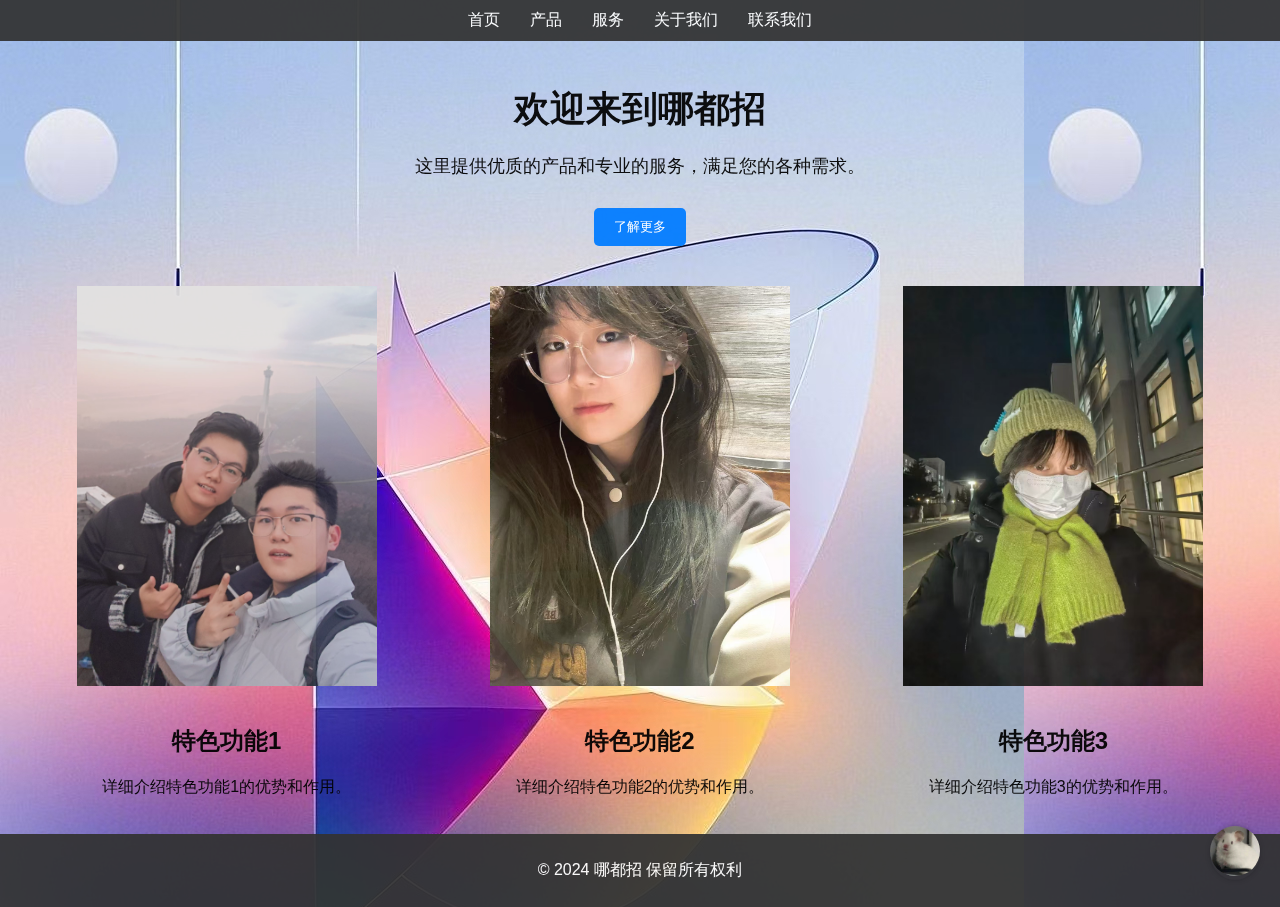
<file: 哪都招/哪都招/home.html>
<!DOCTYPE html>
<html lang="en">

<head>
    <meta charset="UTF-8">
    <meta name="viewport" content="width=device-width, initial-scale=1.0">
    <title>商业网页</title>
    <link rel="stylesheet" href="css/home.css"> <!-- 引入外部CSS文件 -->
</head>

<body>
    <!-- 页面头部，包含导航栏 -->
    <header>
        <nav class="navbar">
            <ul class="nav-list">
                <li class="nav-item"><a href="#">首页</a></li>
                <li class="nav-item"><a href="#">产品</a></li>
                <li class="nav-item"><a href="#">服务</a></li>
                <li class="nav-item"><a href="#">关于我们</a></li>
                <li class="nav-item"><a href="#">联系我们</a></li>
            </ul>
        </nav>
    </header>
    <!-- 页面主体内容区域 -->
    <main>
        <section class="hero-section">
            <h1>欢迎来到哪都招</h1>
            <p>这里提供优质的产品和专业的服务，满足您的各种需求。</p>
            <button class="cta-button">了解更多</button>
        </section>
        <section class="feature-section">
            <div class="feature">
                <img src="img/王俊博 刘欣文.jpg" alt="特征1图片">
                <h2>特色功能1</h2>
                <p>详细介绍特色功能1的优势和作用。</p>
            </div>
            <div class="feature">
                <img src="img/李思诺.jpg" alt="特征2图片">
                <h2>特色功能2</h2>
                <p>详细介绍特色功能2的优势和作用。</p>
            </div>
            <div class="feature">
                <img src="img/花艺珊.jpg" alt="特征3图片">
                <h2>特色功能3</h2>
                <p>详细介绍特色功能3的优势和作用。</p>
            </div>
        </section>
    </main>
    
    <!-- 页面底部 -->
    <footer>
        <p>&copy; 2024 哪都招    保留所有权利</p>
    </footer>
    
    <!-- 个人图标区域（示例使用一个简单的头像图片，你可替换为真实的图标） -->
    <div class="user-icon">
        <img src="img/王俊博头像图标.jpg" alt="个人图标">
    </div>
</body>

</html>
</file>
<file: 哪都招/css/index.css>
/* index.css */
/* 通用样式，影响整个页面的基础布局与外观 */
body,
html {
	margin: 0;
	padding: 0;
	font-family: Arial, sans-serif;
	height: 100%;
	/* 占满视口高度，便于后续基于视口单位布局 */
	flex-direction: column;
	/* 弹性盒子列方向布局，元素垂直排列 */
	display: flex;
	justify-content: center;
	align-items: center;
	background-image: url('../img/哪都招注册背景.jpg');
	background-size: cover;
	background-position: center;
	background-blend-mode: multiply;
	opacity: 0.9;
	overflow: hidden;
}

/* 图片容器样式，控制logo展示效果与布局 */
.logo-container {
	text-align: center;
	/* 使内部元素水平居中，用于logo居中显示 */
	padding: 30px 0;
	/* 添加上下内边距，增加视觉舒适度 */
}

.logo-container img {
	max-width: 100%;
	/* 图片宽度自适应容器，避免小屏幕溢出 */
	height: auto;
	/* 保持图片宽高比，防止变形 */
	animation: logoFadeIn 1s ease-in-out;
}

@keyframes logoFadeIn {
	from {
		opacity: 0;
		transform: translateY(-20px);
	}

	to {
		opacity: 1;
		transform: translateY(0);
	}
}

/* 表单容器样式，把控表单整体在页面中的呈现 */
.form {
	background: white;
	padding: 20px;
	border-radius: 5px;
	/* 给表单添加圆角，提升视觉美感 */
	box-shadow: 0 0 10px rgba(0, 0, 0, 0.1);
	width: 300px;
	text-align: left;
}

/* 标签页样式，控制标签页组外观与交互效果 */
.tab-group {
	list-style: none;
	/* 去除列表默认项目符号样式 */
	padding: 0;
	margin: 0 0 20px 0;
	display: flex;
	cursor: pointer;
	/* 鼠标指针变为手型，提示可点击 */
}

.tab-group li {
	flex: 1;
	/* 各标签页等宽平分父容器宽度 */
}

.tab-group li a {
	text-decoration: none;
	padding: 15px;
	display: block;
	color: #666;
	background: #f0f0f0;
	text-align: center;
	border-bottom: 3px solid transparent;
	transition: all 0.3s ease;
}

.tab-group li a:hover {
	color: #fff;
	background: #007bff;
	/* 鼠标悬停时改变背景色，提示可点击 */
}

.tab-group.active a {
	color: #fff;
	background: #007bff;
	border-bottom: 3px solid #0056b3;
	/* 激活标签页显示特定样式，突出选中状态 */
}

/* 表单字段样式，规范表单内各字段相关样式 */
.field-wrap {
	position: relative;
	margin-bottom: 20px;
	/* 各字段间添加间隔 */
}

.field-wrap label {
	display: block;
	margin-bottom: 8px;
	color: #333;
	font-weight: 500;
}

.field-wrap label span.req {
	color: red;
	/* 突出显示必填项标记为红色 */
}

.field-wrap input[type="text"],
.field-wrap input[type="email"],
.field-wrap input[type="password"] {
	width: 100%;
	padding: 12px 15px;
	border: 1px solid #ccc;
	border-radius: 6px;
	box-sizing: border-box;
	font-size: 14px;
	transition: all 0.3s ease;
}

.field-wrap input[type="text"]:focus,
.field-wrap input[type="email"]:focus,
.field-wrap input[type="password"]:focus {
	border-color: #80bdff;
	outline: none;
	box-shadow: 0 0 0.2rem rgba(0, 123, 255, .25);
	/* 输入框获取焦点时显示特定样式 */
}

/* 按钮样式，定义按钮外观及交互效果 */
.button {
	background-color: #007bff;
	border: none;
	padding: 12px 15px;
	text-align: center;
	text-decoration: none;
	display: inline-block;
	font-size: 14px;
	margin-top: 15px;
	cursor: pointer;
	color: white;
	border-radius: 6px;
	transition: background-color 0.3s ease;
	/* 背景色过渡动画效果 */
}

.button:hover {
	background-color: #0056b3;
	/* 鼠标悬停时改变背景色 */
}

.button-block {
	width: 100%;
}

.button.button-block#login-button a {
	text-decoration: none;
	/* 同时结合类名和id来定位，去除对应按钮内链接的下划线 */
}

/* 忘记密码链接样式，设置链接外观及交互 */
.forgot {
	margin-top: -10px;
	text-align: right;
}

.forgot a {
	color: #007bff;
	text-decoration: none;
	transition: all 0.3s ease;
}

.forgot a:hover {
	text-decoration: underline;
	/* 鼠标悬停时添加下划线，提示可点击 */
}

/* 调整勾选框和条款文本的样式 */
.field-wrap input[type="checkbox"] {
	margin-right: 5px;
}

.field-wrap label a {
	color: #007bff;
	text-decoration: none;
	transition: all 0.3s ease;
}

.field-wrap label a:hover {
	text-decoration: underline;
}

/* 使勾选框和条款文本在同一行显示 */
.field-wrap:has(input[type="checkbox"]) {
	display: flex;
	align-items: center;
}
</file>
<file: 哪都招/哪都招/css/index.css>
/* index.css */

/* 通用样式，影响整个页面的基础布局与外观 */
body, html { 
    margin: 0;
    padding: 0;
    font-family: Arial, sans-serif;
    height: 100%; /* 占满视口高度，便于后续基于视口单位布局 */
    flex-direction: column; /* 弹性盒子列方向布局，元素垂直排列 */
    display: flex; 
    justify-content: center;
    align-items: center;
    
    background-image: url('../img/哪都招注册背景.jpg');
    background - size: 100% auto;
    background - position: center center;
    background - blend - mode: multiply;
    
    opacity: 0.9;
}

/* 图片容器样式，控制logo展示效果与布局 */
.logo-container {
    text-align: center; /* 使内部元素水平居中，用于logo居中显示 */
    padding: 20px 0; /* 添加上下内边距，增加视觉舒适度 */
}

.logo-container img {
    max-width: 100%; /* 图片宽度自适应容器，避免小屏幕溢出 */
    height: auto; /* 保持图片宽高比，防止变形 */
}

/* 表单容器样式，把控表单整体在页面中的呈现 */
.form-container {
    max-width: 600px; /* 限制最大宽度，适配不同屏幕 */
    margin: 0 auto; /* 水平居中对齐表单容器 */
    padding: 20px; /* 增加内边距，使表单内容布局更舒适 */
    box-shadow: 0 0 10px rgba(0, 0, 0, 0.1); /* 添加阴影，增强立体感 */
    background-color: #fff; /* 设置白色背景，便于内容显示 */
}

.form {
    background: white;
    padding: 20px;
    border-radius: 5px; /* 给表单添加圆角，提升视觉美感 */
    box-shadow: 0 0 10px rgba(0, 0, 0, 0.1);
    width: 300px;
    text-align: left;
}

/* 标签页样式，控制标签页组外观与交互效果 */
.tab-group {
    list-style: none; /* 去除列表默认项目符号样式 */
    padding: 0;
    margin: 0 0 20px 0;
    display: flex;
    cursor: pointer; /* 鼠标指针变为手型，提示可点击 */
}

.tab-group li {
    flex: 1; /* 各标签页等宽平分父容器宽度 */
}

.tab-group li a {
    text-decoration: none;
    padding: 15px;
    display: block;
    color: #999;
    background: #eee;
    text-align: center;
    border-bottom: 2px solid transparent;
}

.tab-group li a:hover {
    color: #fff;
    background: #007bff; /* 鼠标悬停时改变背景色，提示可点击 */
}

.tab-group.active a {
    color: #fff;
    background: #007bff;
    border-bottom: 2px solid #0056b3; /* 激活标签页显示特定样式，突出选中状态 */
}

/* 表单字段样式，规范表单内各字段相关样式 */
.field-wrap {
    position: relative;
    margin-bottom: 15px; /* 各字段间添加间隔 */
}

.field-wrap label {
    display: block;
    margin-bottom: 5px;
    color: #333;
}

.field-wrap label span.req {
    color: red; /* 突出显示必填项标记为红色 */
}

.field-wrap input[type="text"],
.field-wrap input[type="email"],
.field-wrap input[type="password"] {
    width: calc(100% - 22px);
    padding: 10px 11px;
    border: 1px solid #ccc;
    border-radius: 4px;
    box-sizing: border-box;
    font-size: 14px;
}

.field-wrap input[type="text"]:focus,
.field-wrap input[type="email"]:focus,
.field-wrap input[type="password"]:focus {
    border-color: #80bdff;
    outline: none;
    box-shadow: 0 0 0.2rem rgba(0,123,255,.25); /* 输入框获取焦点时显示特定样式 */
}

/* 按钮样式，定义按钮外观及交互效果 */
.button {
    background-color: #007bff;
    border: none;
    padding: 10px 15px;
    text-align: center;
    text-decoration: none;
    display: inline-block;
    font-size: 14px;
    margin-top: 10px;
    cursor: pointer;
    color: white;
    border-radius: 4px;
    transition: background-color 0.3s ease; /* 背景色过渡动画效果 */
}

.button:hover {
    background-color: #0056b3; /* 鼠标悬停时改变背景色 */
}

.button-block {
    width: 100%;
}

.button.button-block#login-button a {
    text-decoration: none; /* 同时结合类名和id来定位，去除对应按钮内链接的下划线 */
}

/* 忘记密码链接样式，设置链接外观及交互 */
.forgot {
    margin-top: -10px;
    text-align: right;
}

.forgot a {
    color: #007bff;
    text-decoration: none;
}

.forgot a:hover {
    text-decoration: underline; /* 鼠标悬停时添加下划线，提示可点击 */
}
</file>
<file: 哪都招/css/home_aboutour.css>
/* 全局样式 */
body {
	font-family: Arial, sans-serif;
	margin: 0;
	padding: 0;
	background-color: #F4F4F4;
	overflow-x: hidden;
	/* 防止水平滚动条 */
}


/* 头部样式 */
header {
	background: #C3CAE6;
	color: #fff;
	padding: 0.1rem 0;
	text-align: center;
}

header nav ul {
	list-style: none;
	padding: 0;
}

header nav ul li {
	display: inline;
	margin: 0 1rem;
}

header nav ul li a {
	color: #fff;
	text-decoration: none;
}

/* 导航栏样式 */
nav {
	background-color: #DDE9F7;
	padding: 10px;
}

nav ul {
	list-style-type: none;
	margin: 0;
	padding: 0;
	display: flex;
	justify-content: space-around;
}

nav ul li a {
	color: white;
	text-decoration: none;
}

/* 主体部分样式 */
main {
	padding: 20px;
}

section {
	margin-bottom: 20px;
}

/*下方提交框*/
input {
	border-bottom: 1px dotted #dcdcdc;
	border-top: none;
	border-right: none;
	border-left: none;
	padding: 5px;
	width: 280px;
	margin-bottom: 20px;
}

input:focus {
	border: 1px dotted #dcdcdc;
	outline: none;
}

input#submit {
	color: #ffffff;
	background-color: #665544;
	border: none;
	border-radius: 5px;
	width: 80px;
}

input#submit:hover {
	color: #665544;
	background-color: #efefef;
}

fieldset {
	width: 350px;
	border: 1px solid #dcdcdc;
	border-radius: 10px;
	padding: 20px;
	text-align: right;
}

legend {
	background-color: #efefef;
	border: 1px solid #dcdcdc;
	border-radius: 10px;
	padding: 10px 20px;
	text-align: left;
	text-transform: uppercase;
}

/* 页脚样式 */
footer {
	background-color: #C3CAE6;
	color: white;
	text-align: center;
	padding: 10px;
}
</file>
<file: 哪都招/css/home_connectionour.css>
/* 全局样式 */
body {
	font-family: Arial, sans-serif;
	margin: 0;
	padding: 0;
	overflow-x: hidden;
	/* 防止水平滚动条 */
}

/* 头部样式 */
header {
	background: #C3CAE6;
	color: #FFFFFF;
	padding: 0.1rem 0;
	text-align: center;
}

header nav ul {
	list-style: none;
	padding: 0;
}

header nav ul li {
	display: inline;
	margin: 0 1rem;
}

header nav ul li a {
	color: #fff;
	text-decoration: none;
}

/* 导航栏样式 */
nav {
	background-color: #DDE9F7;
	padding: 10px;
}

nav ul {
	list-style-type: none;
	margin: 0;
	padding: 0;
	display: flex;
	justify-content: space-around;
}

nav ul li a {
	color: white;
	text-decoration: none;
}

/* 主体部分样式 */
main {
	padding: 20px;
}

section {
	margin-bottom: 20px;
}

/* 联系表单样式 */
form {
	width: 300px;
	margin: 0 auto;
}

label {
	display: block;
	margin-top: 10px;
}

input,
textarea {
	width: 100%;
	padding: 5px;
	border: 1px solid #ccc;
	border-radius: 3px;
}

input[type="submit"] {
	background-color: #C3CAE6;
	color: white;
	cursor: pointer;
	margin-top: 10px;
}

/* 页脚样式 */
footer {
	background-color: #C3CAE6;
	color: white;
	text-align: center;
	padding: 10px;
}
</file>
<file: 哪都招/css/home_introduce.css>
/* 基本样式重置 */
body,
h1,
h2,
h3,
p,
ul,
li,
a {
	font-family: Arial, sans-serif;
	line-height: 1.6;
	margin: 0;
	padding: 0;
	color: #333;
	overflow-x: hidden;
	/* 防止水平滚动条 */
}

/* 布局样式 */
body {
	font-family: Arial, sans-serif;
	line-height: 1.6;
	color: #333;
	padding: 20px;
}

/* 回退按钮样式 */
#backButton {
	position: relative;
	left: 0;
	top: 0;
	display: inline-block;
	width: 30px;
	height: 30px;
	margin-right: 15px;
	border: none;
	background-color: transparent;
	cursor: pointer;
	transition: transform 0.2s ease;
}

#backButton::before {
	content: "";
	position: absolute;
	top: 50%;
	left: 50%;
	transform: translate(-50%, -50%);
	width: 0;
	height: 0;
	border-top: 8px solid transparent;
	border-bottom: 8px solid transparent;
	border-right: 12px solid #007BFF;
}

#backButton:hover {
	transform: translateX(-5px);
}

#backButton:hover::before {
	border-right: 12px solid #0056b3;
}

.header {
	display: flex;
	justify-content: space-between;
	align-items: center;
	margin-bottom: 20px;
}

.header .logo {
	font-size: 24px;
	font-weight: bold;
	margin-left: 40px;
}

.header nav a {
	margin-left: 15px;
	color: #007BFF;
}

.hero {
	text-align: center;
	padding: 60px 0;
	background-color: #f8f9fa;
}

.hero h1 {
	font-size: 36px;
	margin-bottom: 10px;
}

.hero p {
	font-size: 18px;
	max-width: 600px;
	margin: 0 auto;
}

.cta-button {
	display: inline-block;
	padding: 10px 20px;
	background-color: #007BFF;
	color: #fff;
	text-transform: uppercase;
	font-size: 14px;
	margin-top: 20px;
	border-radius: 5px;
}

.content,
.team {
	margin-bottom: 40px;
}

.content h2,
.team h2 {
	font-size: 28px;
	margin-bottom: 20px;
}

.team .member {
	display: flex;
	justify-content: space-between;
	align-items: center;
	margin-bottom: 20px;
}

.team .member img {
	border-radius: 50%;
	/* 圆形头像 */
	width: 100px;
	height: 100px;
}

.team .member-info {
	margin-left: 20px;
}

.team .member-info h3 {
	font-size: 20px;
	margin-bottom: 5px;
}


/*项目内容文段部分*/
.content1 {
	width: 80%;
	margin: 50px auto;
	background: #fff;
	padding: 30px;
	box-shadow: 0 0 10px rgba(0, 0, 0, 0.1);
}

.content2 {
	width: 80%;
	margin: 50px auto;
	text-align: right;
	/* 将表格单元格中的文字右对齐 */
	padding: 30px;
	box-shadow: 0 0 10px rgba(0, 0, 0, 0.1);
}

h2 {
	color: #3498db;
	text-align: center;
	margin-bottom: 20px;
}

h3 {
	color: #C3CAE6;
	margin-top: 30px;
	margin-bottom: 10px;
}

h4 {
	color: #e74c3c;
	text-align: center;
	margin-bottom: 20px;
}

p {
	text-align: justify;
	margin-bottom: 20px;
}

.content1 section {
	margin-bottom: 40px;
}

.content2 section {
	margin-bottom: 40px;
}

/* 添加一些分隔线 */
.content1 h3::before {
	content: "";
	display: block;
	width: 100%;
	height: 1px;
	background: #ddd;
	margin-bottom: 10px;
}

/* 响应式设计 */
@media (max-width: 768px) {
	.content {
		width: 95%;
		padding: 20px;
	}
}

footer {
	background-color: #DDE9F7;
	color: white;
	text-align: center;
	padding: 10px;
	bottom: 0;
	width: 100%;
}

footer p {
	color: white;
	text-align: center;
	/* 同时水平居中 */
}
</file>
<file: 哪都招/css/home_morethings.css>
body {
    font-family: Arial, sans-serif;
    line-height: 1.6;
    margin: 0;
    padding: 0;
    background-image: url("../img/tulip.gif");
    opacity: 0.85;
    overflow-x: hidden;
    /* 防止水平滚动条 */

}

header {
    background: #DDE9F7;
    color: #fff;
    padding: 1rem 0;
    align-items: center;
    /* 垂直居中 */
    /* 注意：这里我们不使用justify-content: center; 因为这样会将按钮和标题都居中 */
}

header h1 {
    margin: 0;
}

.hero h1 {
    text-align: center;
}

main {
    padding: 2rem;
    max-width: 800px;
    margin: 0 auto;
    background: #fff;
    box-shadow: 0 0 10px rgba(0, 0, 0, 0.1);
}

section {
    margin-bottom: 2rem;
}

section h2 {
    color: #35424a;
    border-bottom: 2px solid #35424a;
    display: inline-block;
    padding-bottom: 0.5rem;
    margin-bottom: 1rem;
}

footer {
    background: #DDE9F7;
    color: #fff;
    text-align: center;
    padding: 1rem 0;
    position: fixed;
    width: 100%;
    bottom: 0;
}

/* styles.css（在现有样式的基础上添加） */
#back-button {
    float: left;
    /* 浮动到左边 */

    background-color: #DDE9F7;
    /* 与header背景色相同 */
    color: white;
    border: none;
    padding: 0.5rem 1rem;
    margin-right: 1rem;
    /* 与h1标签保持一定距离 */
    cursor: pointer;
    font-size: 1rem;
    /* 根据需要调整字体大小 */
    position: relative;
    /* 如果需要相对于header定位 */
    top: 0.25rem;
    /* 微调按钮位置，使其与h1标签垂直对齐（可选） */

    margin-right: 3rem;
    /* 可选：在按钮和标题之间添加一些空间 */
}

#back-button:hover {
    background-color: #C3CAE6;
    /* 鼠标悬停时改变背景色 */
}

.title-container {
    /* 这是一个额外的容器，用于包裹标题，并使其能够居中 */
    /* 由于我们使用了flex布局，并且header的justify-content不是center，我们需要一个技巧来居中标题 */
    /* 方法是使用一个空的flex项（通过设置margin-left和margin-right为auto来实现） */
    display: flex;
    flex: 1;
    /* 使这个容器占据剩余的空间 */
    justify-content: center;
    /* 在这个容器内居中标题 */
}

.title-container h1 {
    /* 标题本身的样式，如果需要的话 */
    margin: 0;
    /* 移除默认的标题外边距 */
}
</file>
<file: 哪都招/css/index_condition.css>
body {
    font-family: Arial, sans-serif;
    line-height: 1.6;
    color: #333;
    margin: 0;
    padding: 20px;
}

.container {
    max-width: 800px;
    margin: 0 auto;
    margin-bottom: 40px;
    background-color: #fff;
    box-shadow: 0 0 10px rgba(0, 0, 0, 0.1);
    border-radius: 5px;
    padding: 20px;
}

h1 {
    text-align: center;
    color: #007bff;
    margin-bottom: 20px;
}

h2 {
    color: #333;
    margin-top: 30px;
    margin-bottom: 15px;
    border-bottom: 1px solid #ccc;
    padding-bottom: 5px;
}

h3 {
    color: #333;
    margin-top: 20px;
    margin-bottom: 5px;
    border-bottom: 1px solid #ccc;
    padding-bottom: 3px;
}

ul {
    list-style-type: none;
    padding: 0;
    margin-bottom: 20px;
}

ul li {
    margin-bottom: 10px;
}

ul li a {
    color: #007bff;
    text-decoration: none;
}

ul li a:hover {
    text-decoration: underline;
}

p {
    margin-bottom: 15px;
}
</file>
<file: 哪都招/哪都招/css/home.css>
/* 通用样式 */
body {
    font-family: Arial, sans-serif;
    margin: 0;
    padding: 0;
    
    background-image: url('../img/哪都招home.jpg');
    background - size: 100% auto;
    background - position: center center;
    background - blend - mode: multiply;
    
    opacity: 0.94;
}

/* 页面头部和导航栏样式 */
header {
    background-color: #333;
    color: white;
    padding: 10px 0;
}

.navbar {
    display: flex;
    justify-content: space-around;
    align-items: center;
}

.nav-list {
    list-style: none;
    padding: 0;
    margin: 0;
    display: flex;
}

.nav-item {
    margin: 0 15px;
}

.nav-item a {
    text-decoration: none;
    color: white;
    transition: color 0.3s ease;
}

.nav-item a:hover {
    color: #ccc;
}

/* 页面主体内容区域样式 */
main {
    padding: 20px;
}

.hero-section {
    text-align: center;
    margin-bottom: 40px;
}

.hero-section h1 {
    font-size: 36px;
    margin-bottom: 20px;
}

.hero-section p {
    font-size: 18px;
    margin-bottom: 30px;
}

.cta-button {
    background-color: #007bff;
    color: white;
    border: none;
    padding: 10px 20px;
    border-radius: 5px;
    cursor: pointer;
    transition: background-color 0.3s ease;
}

.cta-button:hover {
    background-color: #0056b3;
}

.feature-section {
    display: flex;
    justify-content: space-around;
}

.feature {
    text-align: center;
    width: 300px;
}

.feature img {
    max-width: 100%;
    height: auto;
    margin-bottom: 15px;
}

/* 页面底部样式 */
footer {
    background-color: #333;
    color: white;
    text-align: center;
    padding: 10px 0;
}

/* 个人图标样式 */
.user-icon {
    position: fixed;
    bottom: 20px;
    right: 20px;
    border-radius: 50%;
    box-shadow: 0 0 5px rgba(0, 0, 0, 0.3);
}

.user-icon img {
    max-width: 50px;
    height: auto;
    border-radius: 50%;
}
</file>
